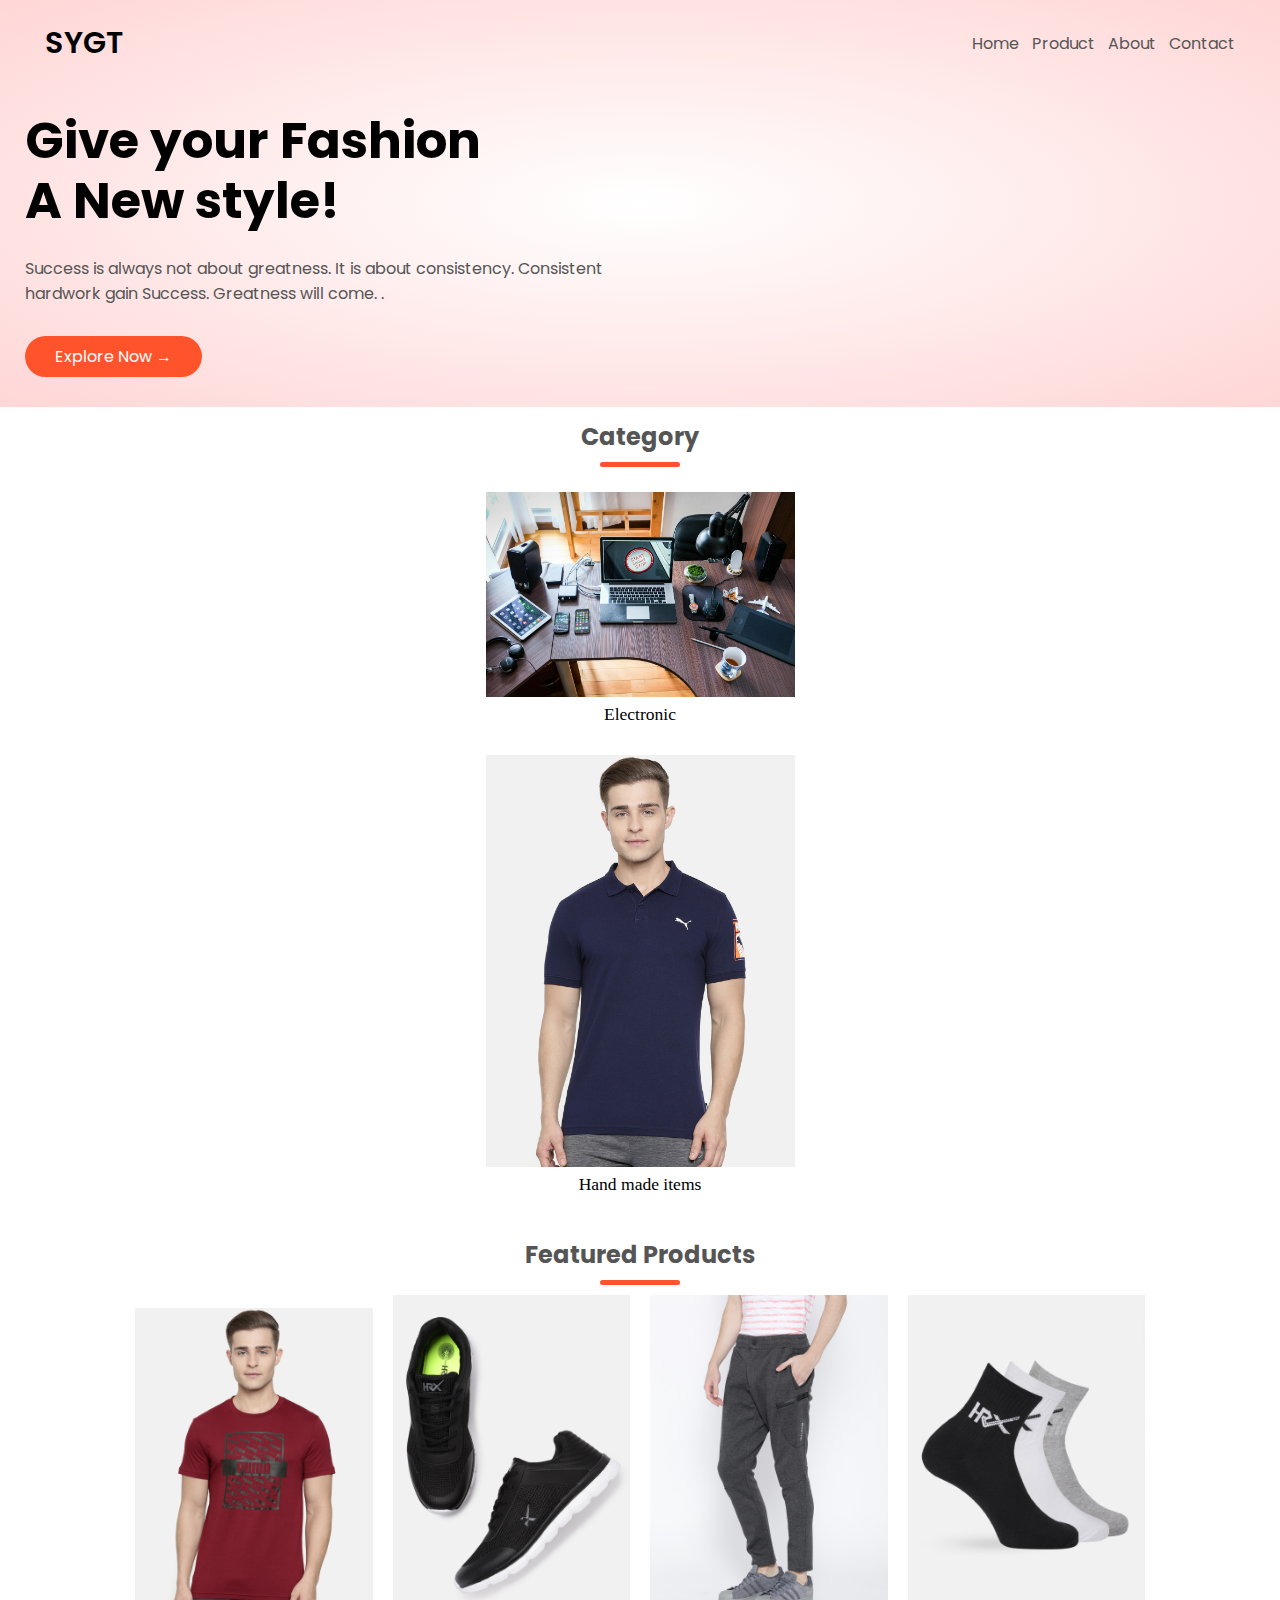
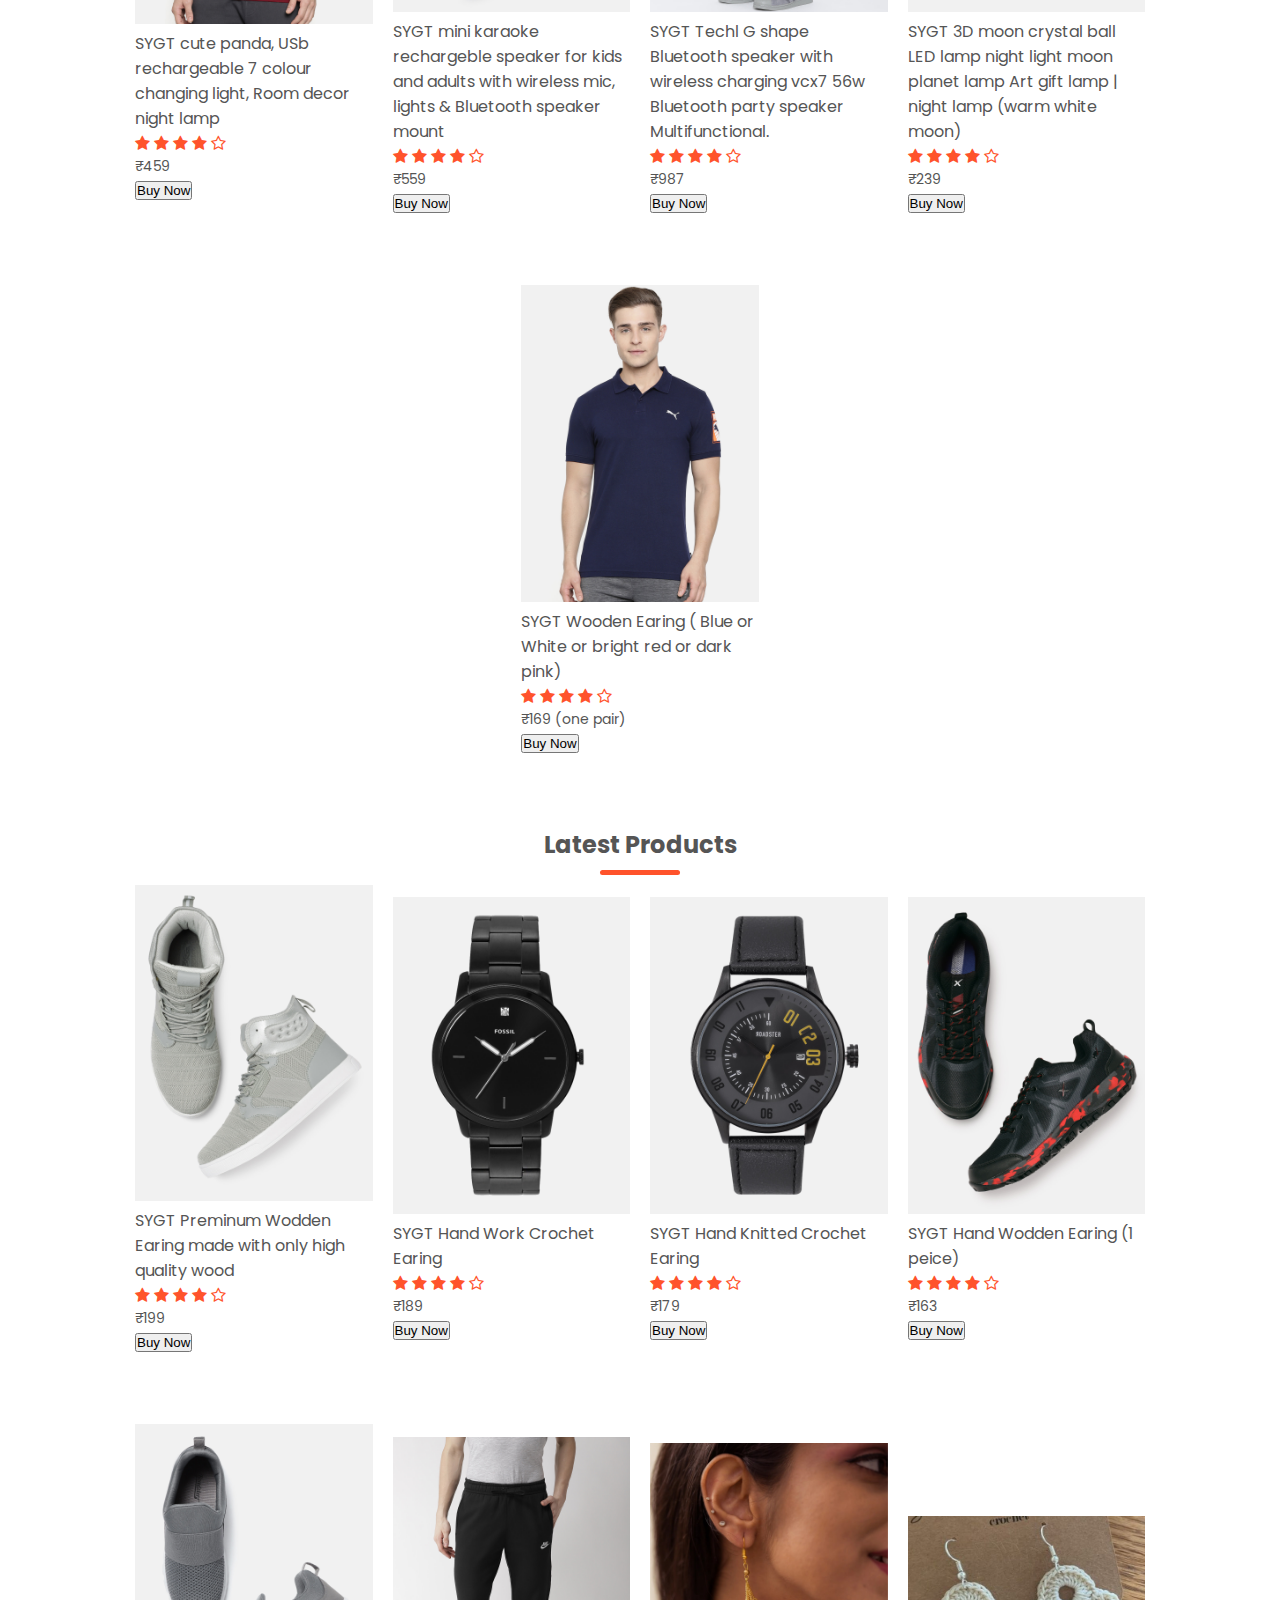
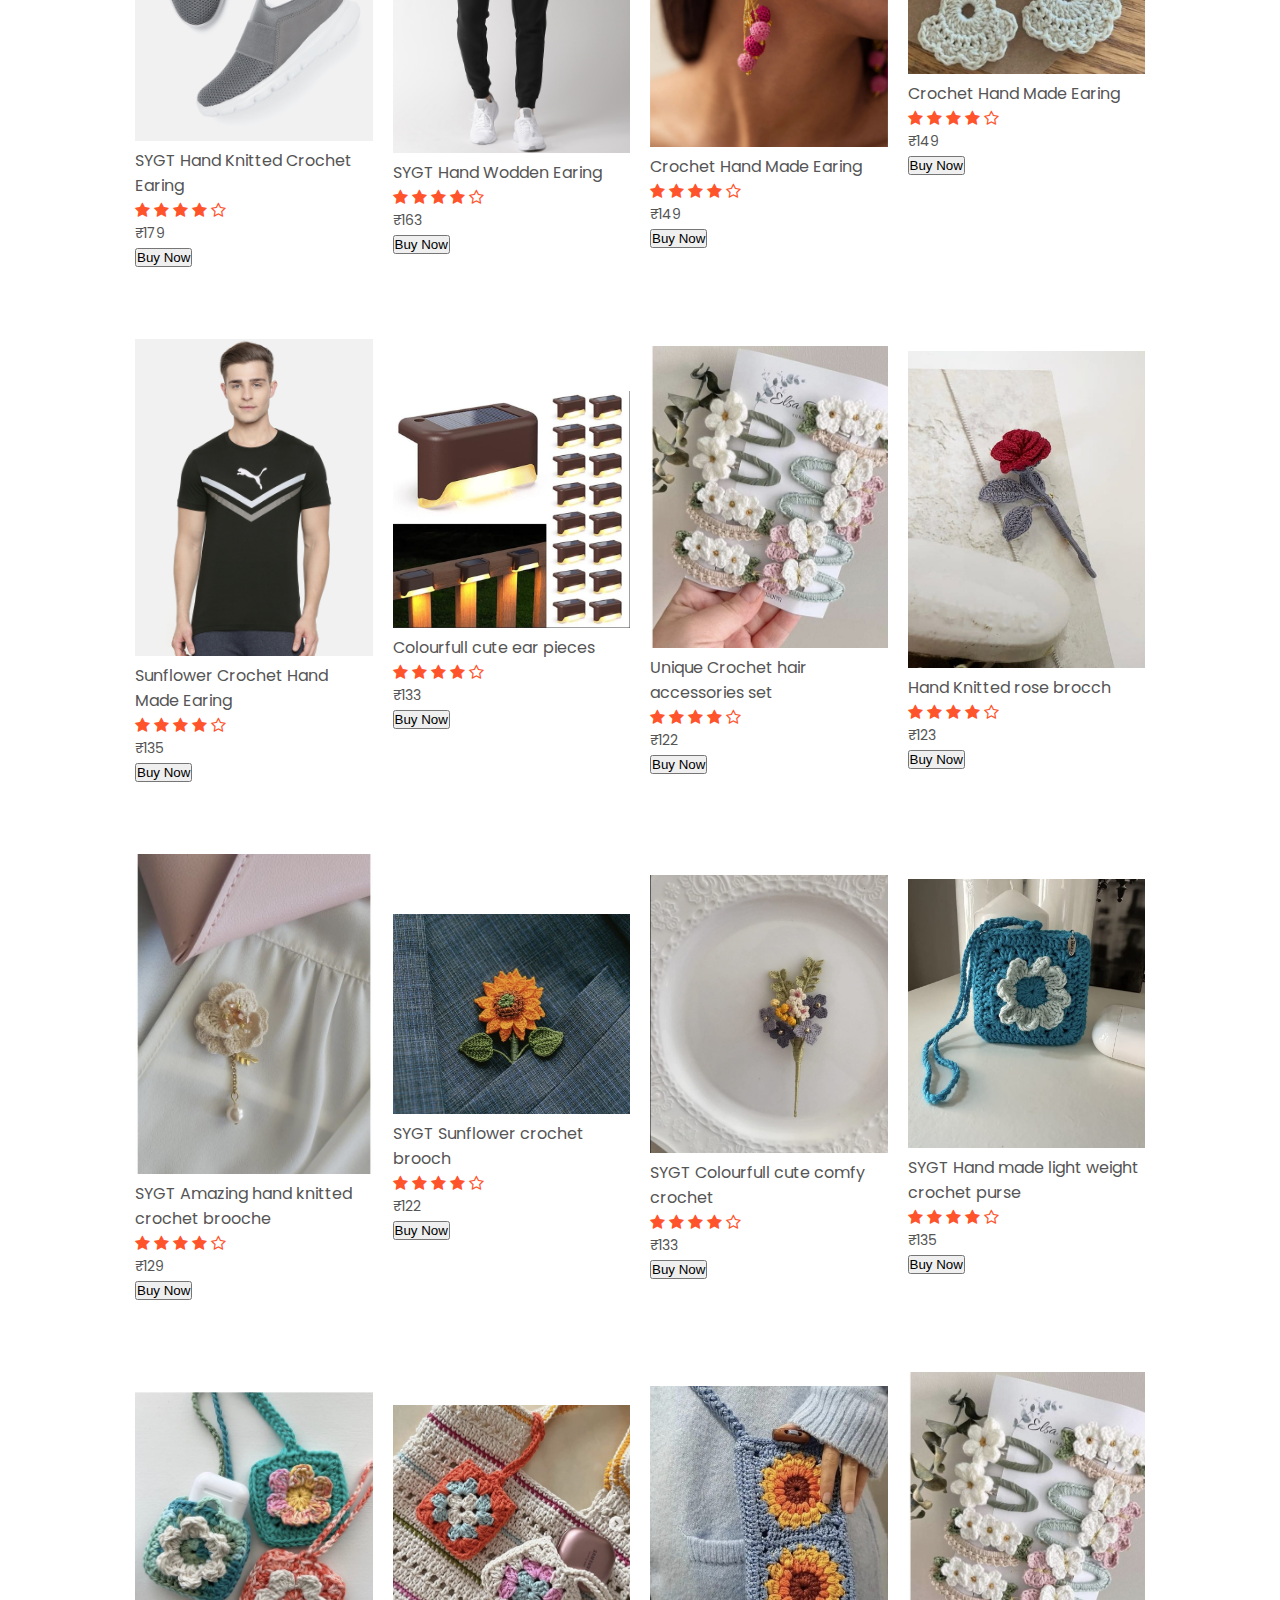
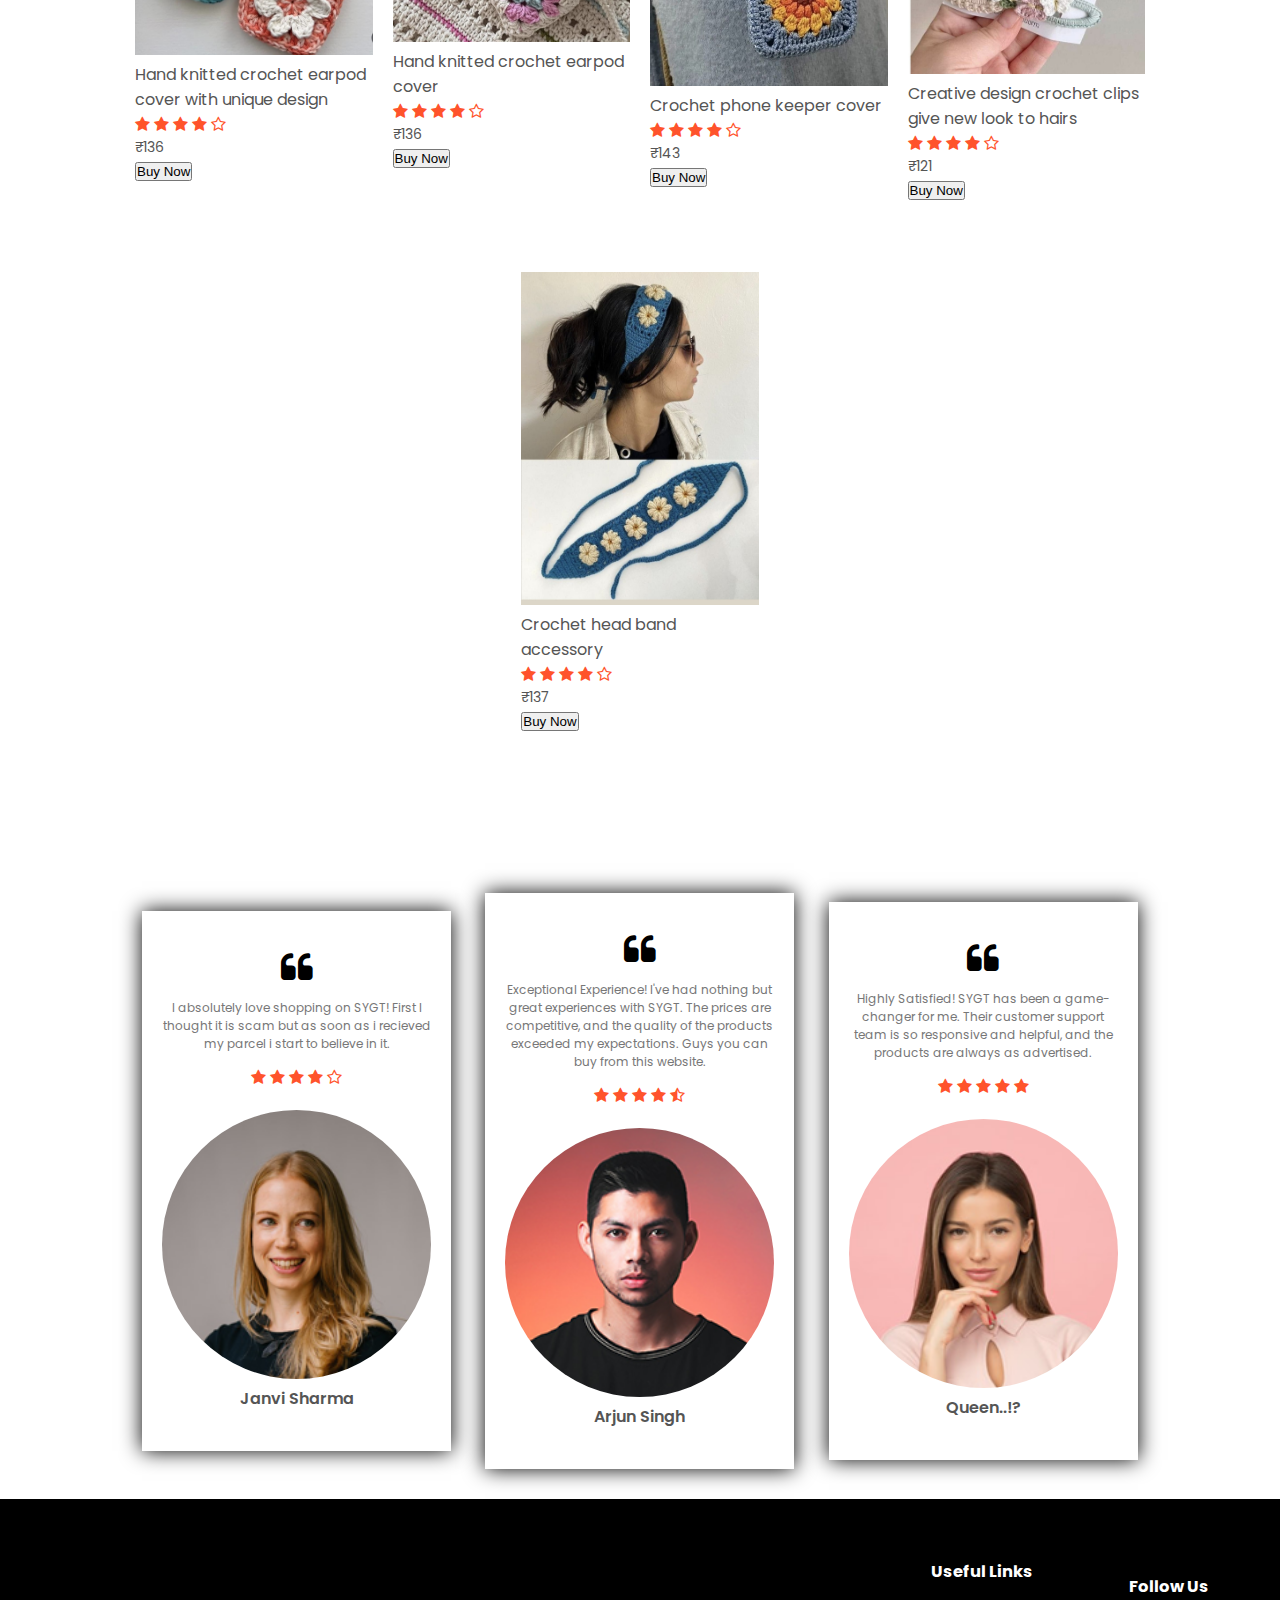
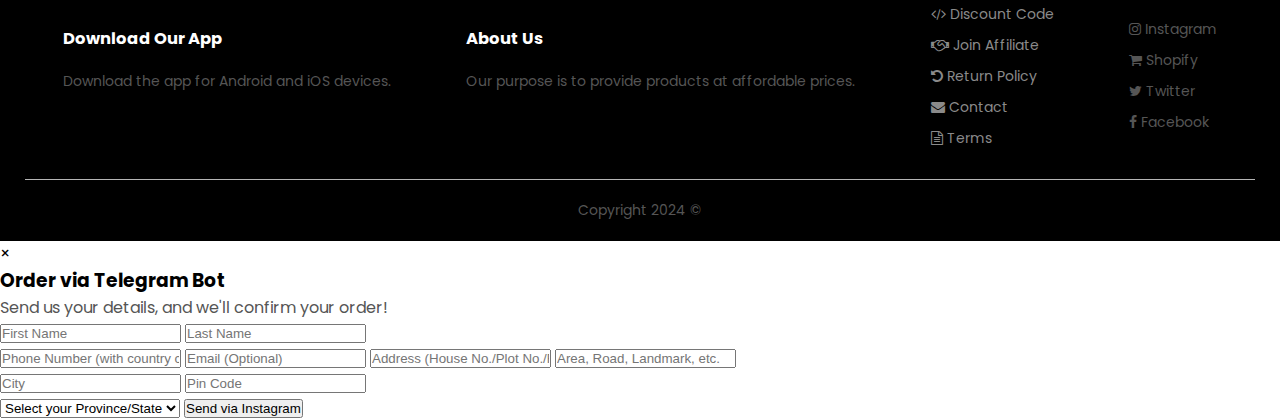
<file: index.html>
<!DOCTYPE html>
<html>
<head>
    <meta name="viewport" content="width=device-width, initial-scale=1.0">
    <title>SYGT</title>


    <!-- Open Graph / Social Media Meta Tags -->
    <meta property="og:title" content="SYGT">
    <meta property="og:description" content="Our mission to provide best quality product at a affordable price">
    <meta property="og:image" content="SYGT-SHARE.jpg">
    <meta property="og:url" content="https://sy-gt.github.io/SYGT/">
    <meta property="og:type" content="website">

    <!-- Twitter Card Meta Tags (optional) -->
    <meta name="twitter:card" content="summary_large_image">
    <meta name="twitter:title" content="SYGT">
    <meta name="twitter:description" content="Our mission to provide best quality product at a affordable price">
    <meta name="twitter:image" content="https://yourwebsite.com/path-to-your-image.jpg">






    <meta charset="UTF-8">
    <link rel="stylesheet" href="style.css">
    <link rel="preconnect" href="https://fonts.googleapis.com">
    <link rel="preconnect" href="https://fonts.gstatic.com" crossorigin>
    <link href="https://fonts.googleapis.com/css2?family=Poppins:ital,wght@0,100;0,200;0,300;0,400;0,500;0,600;0,700;0,800;0,900;1,100;1,200;1,300;1,400;1,500;1,600;1,700;1,800;1,900&display=swap" rel="stylesheet">
    <link rel="stylesheet" href="https://stackpath.bootstrapcdn.com/font-awesome/4.7.0/css/font-awesome.min.css">
    <link rel="stylesheet" href="https://cdnjs.cloudflare.com/ajax/libs/font-awesome/4.7.0/css/font-awesome.min.css">
    <link rel="icon" href="Images/main.jpg" type="images/x-icon">
</head>
<body>
    <div class="header">
        <div class="container">
            <div class="navbar">
                <div class="logo">
                    <h1 class="logo" style="width=15px">SYGT </h1>
                </div>
                <nav>
                    <ul id="menuItems">
                        <li>
                            <a href="#home">Home</a>
                        </li>

                        <li>
                            <a href="#product">Product</a>
                        </li>

                        <li>
                            <a href="#about">About</a>
                        </li>

                        <li>
                            <a href="">Contact</a>
                        </li>

                    </ul>
                </nav>

                <img src="Images/menu.png" class="menu" onclick="menutoogle()">
            </div>
            <section id="home">
                <div class="row">
                    <div class="col-2">
                        <h1>Give your Fashion<br> A New style!</h1>
                        <p>
                            Success is always not about greatness. It is about consistency. Consistent hardwork gain Success. Greatness will come. .
                        </p>
                        <a href="#product" class="btn">Explore Now &#8594;</a>
                    </div>
                    <div class="col-2">
                        <i class="fa-solid fa-shop" style="color: #000000"></i>
                    </div>
                </div>
            </div>
        </div>
    </section>
    <!------Category------->

    <div id="categories">
        <div class="box">
            <h2 class="product"> Category</h2>
            <br>
            <div class="row">
                <div class="col-3">
                    <a href="electronic.html" target="_blank">
                        <img src="Images/electronic.jpg">
                        <h3 style="font-weight:300; color:black">Electronic</h3>
                    </a>
                </div>
            </div>
        

        <div class="row">
            <div class="col-3">
                <a href="earing.html" target="_blank">
                    <img src="Images/product-4.jpg">
                    <h3 style="font-weight:300; color:black">Hand made items </h3>
                </a>
            </div>
        </div>
    </div>
 </div>


    <!----------Product---------->
    <section id="product">
        <div class="box">
            <h2 class="product"> Featured Products</h2>
            <div class="row">
                <div class="col-4">
                    <img src="Images/product-1.jpg">
                    <h4>SYGT cute panda, USb rechargeable 7 colour changing light, Room decor night lamp </h4>
                    <div class="rating">
                        <i class="fa fa-star"></i>
                        <i class="fa fa-star"></i>
                        <i class="fa fa-star"></i>
                        <i class="fa fa-star"></i>
                        <i class="fa fa-star-o"></i>
                    </div>
                    <p>
                        ₹459
                    </p>
                    <button class="buy-button">Buy Now</button>
                </div>
                <div class="col-4">
                    <img src="Images/product-2.jpg">
                    <h4>SYGT mini karaoke rechargeble speaker for kids and adults with wireless mic, lights & Bluetooth speaker mount</h4>
                    <div class="rating">
                        <i class="fa fa-star"></i>
                        <i class="fa fa-star"></i>
                        <i class="fa fa-star"></i>
                        <i class="fa fa-star"></i>
                        <i class="fa fa-star-o"></i>
                    </div>
                    <p>
                        ₹559
                    </p>
                    <button class="buy-button">Buy Now</button>
                </div>
                <div class="col-4">
                    <img src="Images/product-3.jpg">
                    <h4>SYGT Techl G shape Bluetooth speaker with wireless charging vcx7 56w Bluetooth party speaker
                        Multifunctional. </h4>
                    <div class="rating">
                        <i class="fa fa-star"></i>
                        <i class="fa fa-star"></i>
                        <i class="fa fa-star"></i>
                        <i class="fa fa-star"></i>
                        <i class="fa fa-star-o"></i>
                    </div>
                    <p>
                        ₹987
                    </p>
                    <button class="buy-button">Buy Now</button>
                </div>
               
                <div class="col-4">
                    <img src="Images/product-7.jpg">
                    <h4>SYGT 3D moon crystal ball LED lamp night light moon planet lamp Art gift lamp | night lamp (warm white moon)  </h4>
                    <div class="rating">
                        <i class="fa fa-star"></i>
                        <i class="fa fa-star"></i>
                        <i class="fa fa-star"></i>
                        <i class="fa fa-star"></i>
                        <i class="fa fa-star-o"></i>
                    </div>
                    <p>
                        ₹239
                    </p>
                    <button class="buy-button">Buy Now</button>
                </div>
                <div class="col-4">
                    <img src="Images/product-4.jpg">
                    <h4>SYGT Wooden Earing ( Blue or White or bright red or dark pink)</h4>
                    <div class="rating">
                        <i class="fa fa-star"></i>
                        <i class="fa fa-star"></i>
                        <i class="fa fa-star"></i>
                        <i class="fa fa-star"></i>
                        <i class="fa fa-star-o"></i>
                    </div>
                    <p>
                        ₹169 (one pair)
                    </p>
                    <button class="buy-button">Buy Now</button>
                </div>
            </div>

            <h2 class="product"> Latest Products</h2>
            <div class="row">
                <div class="col-4">
                    <img src="Images/product-5.jpg">
                    <h4>SYGT Preminum Wodden Earing made with only high quality wood</h4>
                    <div class="rating">
                        <i class="fa fa-star"></i>
                        <i class="fa fa-star"></i>
                        <i class="fa fa-star"></i>
                        <i class="fa fa-star"></i>
                        <i class="fa fa-star-o"></i>
                    </div>
                    <p>
                        ₹199
                    </p>
                    <button class="buy-button">Buy Now</button>
                </div>
                
                <div class="col-4">
                    <img src="Images/product-8.jpg">
                    <h4>SYGT Hand Work Crochet Earing</h4>
                    <div class="rating">
                        <i class="fa fa-star"></i>
                        <i class="fa fa-star"></i>
                        <i class="fa fa-star"></i>
                        <i class="fa fa-star"></i>
                        <i class="fa fa-star-o"></i>
                    </div>
                    <p>
                        ₹189
                    </p>
                    <button class="buy-button">Buy Now</button>
                </div>
                <div class="col-4">
                    <img src="Images/product-9.jpg">
                    <h4>SYGT Hand Knitted Crochet Earing</h4>
                    <div class="rating">
                        <i class="fa fa-star"></i>
                        <i class="fa fa-star"></i>
                        <i class="fa fa-star"></i>
                        <i class="fa fa-star"></i>
                        <i class="fa fa-star-o"></i>
                    </div>
                    <p>
                        ₹179
                    </p>
                    <button class="buy-button">Buy Now</button>
                </div>
                <div class="col-4">
                    <img src="Images/product-10.jpg">
                    <h4>SYGT Hand Wodden Earing (1 peice)</h4>
                    <div class="rating">
                        <i class="fa fa-star"></i>
                        <i class="fa fa-star"></i>
                        <i class="fa fa-star"></i>
                        <i class="fa fa-star"></i>
                        <i class="fa fa-star-o"></i>
                    </div>
                    <p>
                        ₹163
                    </p>
                    <button class="buy-button">Buy Now</button>
                </div>

                <div class="col-4">
                    <img src="Images/product-11.jpg">
                    <h4>SYGT Hand Knitted Crochet Earing</h4>
                    <div class="rating">
                        <i class="fa fa-star"></i>
                        <i class="fa fa-star"></i>
                        <i class="fa fa-star"></i>
                        <i class="fa fa-star"></i>
                        <i class="fa fa-star-o"></i>
                    </div>
                    <p>
                        ₹179
                    </p>
                    <button class="buy-button">Buy Now</button>
                </div>




                <div class="col-4">
                    <img src="Images/product-12.jpg">
                    <h4>SYGT Hand Wodden Earing </h4>
                    <div class="rating">
                        <i class="fa fa-star"></i>
                        <i class="fa fa-star"></i>
                        <i class="fa fa-star"></i>
                        <i class="fa fa-star"></i>
                        <i class="fa fa-star-o"></i>
                    </div>
                    <p>
                        ₹163
                    </p>
                    <button class="buy-button">Buy Now</button>
                </div>



                <div class="col-4">
                    <img src="Images/product-13.jpg">
                    <h4>Crochet Hand Made Earing</h4>
                    <div class="rating">
                        <i class="fa fa-star"></i>
                        <i class="fa fa-star"></i>
                        <i class="fa fa-star"></i>
                        <i class="fa fa-star"></i>
                        <i class="fa fa-star-o"></i>
                    </div>
                    <p>
                        ₹149
                    </p>
                    <button class="buy-button">Buy Now</button>
                </div>




                <div class="col-4">
                    <img src="Images/product-15.jpg">
                    <h4>Crochet Hand Made Earing</h4>
                    <div class="rating">
                        <i class="fa fa-star"></i>
                        <i class="fa fa-star"></i>
                        <i class="fa fa-star"></i>
                        <i class="fa fa-star"></i>
                        <i class="fa fa-star-o"></i>
                    </div>
                    <p>
                        ₹149
                    </p>
                    <button class="buy-button">Buy Now</button>
                </div>
                
                
                
                
                
                                <div class="col-4">
                    <img src="Images/product-6.jpg">
                    <h4>Sunflower Crochet Hand Made Earing</h4>
                    <div class="rating">
                        <i class="fa fa-star"></i>
                        <i class="fa fa-star"></i>
                        <i class="fa fa-star"></i>
                        <i class="fa fa-star"></i>
                        <i class="fa fa-star-o"></i>
                    </div>
                    <p>
                        ₹135
                    </p>
                    <button class="buy-button">Buy Now</button>
                </div>

                <div class="col-4">
                    <img src="Images/product-16.jpg">
                    <h4>Colourfull cute ear pieces</h4>
                    <div class="rating">
                        <i class="fa fa-star"></i>
                        <i class="fa fa-star"></i>
                        <i class="fa fa-star"></i>
                        <i class="fa fa-star"></i>
                        <i class="fa fa-star-o"></i>
                    </div>
                    <p>
                        ₹133
                    </p>
                    <button class="buy-button">Buy Now</button>
                </div>
                

                <div class="col-4">
                    <img src="Images/product-17.jpg">
                    <h4>Unique Crochet hair accessories set</h4>
                    <div class="rating">
                        <i class="fa fa-star"></i>
                        <i class="fa fa-star"></i>
                        <i class="fa fa-star"></i>
                        <i class="fa fa-star"></i>
                        <i class="fa fa-star-o"></i>
                    </div>
                    <p>
                        ₹122
                    </p>
                    <button class="buy-button">Buy Now</button>
                </div>

                                <div class="col-4">
                    <img src="Images/product-18.jpg">
                    <h4>Hand Knitted rose brocch </h4>
                    <div class="rating">
                        <i class="fa fa-star"></i>
                        <i class="fa fa-star"></i>
                        <i class="fa fa-star"></i>
                        <i class="fa fa-star"></i>
                        <i class="fa fa-star-o"></i>
                    </div>
                    <p>
                        ₹123
                    </p>
                    <button class="buy-button">Buy Now</button>
                </div>
                
                                <div class="col-4">
                    <img src="Images/product-19.jpg">
                    <h4>SYGT Amazing hand knitted crochet brooche</h4>
                    <div class="rating">
                        <i class="fa fa-star"></i>
                        <i class="fa fa-star"></i>
                        <i class="fa fa-star"></i>
                        <i class="fa fa-star"></i>
                        <i class="fa fa-star-o"></i>
                    </div>
                    <p>
                        ₹129
                    </p>
                    <button class="buy-button">Buy Now</button>
                </div>
               
                                <div class="col-4">
                    <img src="Images/product-20.jpg">
                    <h4>SYGT Sunflower crochet brooch </h4>
                    <div class="rating">
                        <i class="fa fa-star"></i>
                        <i class="fa fa-star"></i>
                        <i class="fa fa-star"></i>
                        <i class="fa fa-star"></i>
                        <i class="fa fa-star-o"></i>
                    </div>
                    <p>
                        ₹122
                    </p>
                    <button class="buy-button">Buy Now</button>
                </div>
                
                                <div class="col-4">
                    <img src="Images/product-21.jpg">
                    <h4>SYGT Colourfull cute comfy crochet</h4>
                    <div class="rating">
                        <i class="fa fa-star"></i>
                        <i class="fa fa-star"></i>
                        <i class="fa fa-star"></i>
                        <i class="fa fa-star"></i>
                        <i class="fa fa-star-o"></i>
                    </div>
                    <p>
                        ₹133
                    </p>
                    <button class="buy-button">Buy Now</button>
                </div>
                
                                <div class="col-4">
                    <img src="Images/product-22.jpg">
                    <h4>SYGT Hand made light weight crochet purse</h4>
                    <div class="rating">
                        <i class="fa fa-star"></i>
                        <i class="fa fa-star"></i>
                        <i class="fa fa-star"></i>
                        <i class="fa fa-star"></i>
                        <i class="fa fa-star-o"></i>
                    </div>
                    <p>
                        ₹135
                    </p>
                    <button class="buy-button">Buy Now</button>
                </div>
                
                                <div class="col-4">
                    <img src="Images/product-23.jpg">
                    <h4>Hand knitted crochet earpod cover with unique design</h4>
                    <div class="rating">
                        <i class="fa fa-star"></i>
                        <i class="fa fa-star"></i>
                        <i class="fa fa-star"></i>
                        <i class="fa fa-star"></i>
                        <i class="fa fa-star-o"></i>
                    </div>
                    <p>
                        ₹136
                    </p>
                    <button class="buy-button">Buy Now</button>
                </div>
                
                                <div class="col-4">
                    <img src="Images/product-24.jpg">
                    <h4>Hand knitted crochet earpod cover</h4>
                    <div class="rating">
                        <i class="fa fa-star"></i>
                        <i class="fa fa-star"></i>
                        <i class="fa fa-star"></i>
                        <i class="fa fa-star"></i>
                        <i class="fa fa-star-o"></i>
                    </div>
                    <p>
                        ₹136
                    </p>
                    <button class="buy-button">Buy Now</button>
                </div>
                
                                <div class="col-4">
                    <img src="Images/product-25.jpg">
                    <h4>Crochet phone keeper cover </h4>
                    <div class="rating">
                        <i class="fa fa-star"></i>
                        <i class="fa fa-star"></i>
                        <i class="fa fa-star"></i>
                        <i class="fa fa-star"></i>
                        <i class="fa fa-star-o"></i>
                    </div>
                    <p>
                        ₹143
                    </p>
                    <button class="buy-button">Buy Now</button>
                </div>
                
                                <div class="col-4">
                    <img src="Images/product-26.jpg">
                    <h4>Creative design crochet clips give new look to hairs </h4>
                    <div class="rating">
                        <i class="fa fa-star"></i>
                        <i class="fa fa-star"></i>
                        <i class="fa fa-star"></i>
                        <i class="fa fa-star"></i>
                        <i class="fa fa-star-o"></i>
                    </div>
                    <p>
                        ₹121
                    </p>
                    <button class="buy-button">Buy Now</button>
                </div>
                
                                <div class="col-4">
                    <img src="Images/product-27.jpg">
                    <h4>Crochet head band accessory </h4>
                    <div class="rating">
                        <i class="fa fa-star"></i>
                        <i class="fa fa-star"></i>
                        <i class="fa fa-star"></i>
                        <i class="fa fa-star"></i>
                        <i class="fa fa-star-o"></i>
                    </div>
                    <p>
                        ₹137
                    </p>
                    <button class="buy-button">Buy Now</button>
                </div>
                
            </div>
        </div>

        <!--------Offer-------
            <div class="offer">
                <div class="box">
                    <div class="row">
                        <div class="col-2">
                            <img src="Images/Rolex.jpg" class="offer-img">
                        </div>
                        <div class="col-2">
                            <p>Exclusively Available</p>
                            <h1>Rolex GMT-Master II</h1>
                            <small>A Rolex GMT-Master II watch with a green dial and black bezel</small>
                            <br>
                           <button class="buy-button">Buy Now for ₹75K</button>&#8594;
                        </div>
                    </div>
                </div>
            </div>
        </section>
            --->

        <!----------Testimonials--->
        <section id="about">
            <div class="testimonial">
                <div class="box">
                    <div class="row">
                        <div class="col-3">
                            <i class="fa fa-quote-left"></i>
                            <p>
                                I absolutely love shopping on SYGT! First I thought it is scam but as soon as i recieved my parcel i start to believe in it.
                            </p>
                            <div class="rating">
                                <i class="fa fa-star"></i>
                                <i class="fa fa-star"></i>
                                <i class="fa fa-star"></i>
                                <i class="fa fa-star"></i>
                                <i class="fa fa-star-o"></i>
                            </div>
                            <img src="Images/user-1.png" class="testimonial-img">
                            <h3>Janvi Sharma</h3>
                        </div>
                        <div class="col-3">
                            <i class="fa fa-quote-left"></i>
                            <p>
                                Exceptional Experience! I've had nothing but great experiences with SYGT. The prices are competitive, and the quality of the products exceeded my expectations. Guys you can buy from this website.
                            </p>
                            <div class="rating">
                                <i class="fa fa-star"></i>
                                <i class="fa fa-star"></i>
                                <i class="fa fa-star"></i>
                                <i class="fa fa-star"></i>
                                <i class="fa fa-star-half-o"></i>
                            </div>
                            <img src="Images/user-2.png" class="testimonial-img">
                            <h3>Arjun Singh</h3>
                        </div>
                        <div class="col-3">
                            <i class="fa fa-quote-left"></i>
                            <p>
                                Highly Satisfied! SYGT has been a game-changer for me. Their customer support team is so responsive and helpful, and the products are always as advertised.
                            </p>
                            <div class="rating">
                                <i class="fa fa-star"></i>
                                <i class="fa fa-star"></i>
                                <i class="fa fa-star"></i>
                                <i class="fa fa-star"></i>
                                <i class="fa fa-star"></i>
                            </div>
                            <img src="Images/user-3.png" class="testimonial-img">
                            <h3>Queen..!?</h3>
                        </div>
                    </div>
                </div>
            </div>
        </section>


        <!-------footer------->
        <div class="footer">
            <div class="container">
                <div class="row">
                    <!-- Column 1 -->
                    <div class="footer-col-1">
                        <h3>Download Our App</h3>
                        <p>
                            Download the app for Android and iOS devices.
                        </p>
                    </div>

                    <!-- Column 2 -->
                    <div class="footer-col-2">
                        <h3>About Us</h3>
                        <p>
                            Our purpose is to provide products at affordable prices.
                        </p>
                    </div>

                    <!-- Column 3 -->
                    <div class="footer-col-3">
                        <h3>Useful Links</h3>
                        <ul>
                            <li><i class="fa fa-code"></i> Discount Code</li>
                            <li><i class="fa fa-handshake-o"></i> Join Affiliate</li>
                            <li><i class="fa fa-undo"></i> Return Policy</li>
                            <li><i class="fa fa-envelope"></i> Contact</li>
                            <li><i class="fa fa-file-text-o"></i> Terms</li>
                        </ul>
                    </div>

                    <!-- Column 4 -->
                    <div class="footer-col-4">
                        <h3>Follow Us</h3>
                        <ul>
                            <a href=""><li><i class="fa fa-instagram"></i> Instagram</li></a>
                            <a href=""><li><i class="fa fa-shopping-cart"></i> Shopify</li></a>
                            <a href=""><li><i class="fa fa-twitter"></i> Twitter</li></a>
                            <a href=""><li><i class="fa fa-facebook"></i> Facebook</li></a>
                        </ul>
                    </div>
                </div>
                <hr>
                <p class="copyright">
                    Copyright 2024 ©
                </p>
            </div>
        </div>
       
        <!----Instagram----->

        <div id="instagramPopup" class="popup-container">
            <div class="popup-content">
                <span class="close-btn">&times;</span>
                <h3>Order via Telegram Bot</h3>
                <p>
                    Send us your details, and we'll confirm your order!
                </p>

                <!--Form for Payment------->

                <form id="dmForm">
                    <!-- Personal Information -->
                    <div class="form-group">
                        <input type="text" placeholder="First Name" id="firstName" required>
                        <input type="text" placeholder="Last Name" id="lastName" required>
                    </div>

                    <input type="tel" placeholder="Phone Number (with country code)" id="popupPhone" required>
                    <input type="email" placeholder="Email (Optional)" id="popupEmail">

                    <!-- Address Information -->
                    <input type="text" placeholder="Address (House No./Plot No./Flat No.)" id="addressLine1" required>
                    <input type="text" placeholder="Area, Road, Landmark, etc." id="addressLine2" required>

                    <div class="form-group">
                        <input type="text" placeholder="City" id="city" required>
                        <input type="text" placeholder="Pin Code" id="postalCode" required>
                    </div>

                    <!-- Indian State Dropdown -->
                    <select id="IndianState" required>
                        <option value="" disabled selected>Select your Province/State</option>
                        <option value="Andhra Pradesh">Andhra Pradesh</option>
                        <option value="Arunachal Pradesh">Arunachal Pradesh</option>
                        <option value="Assam">Assam</option>
                        <option value="Bihar">Bihar</option>
                        <option value="Chhattisgarh">Chhattisgarh</option>
                        <option value="Delhi">Delhi</option>
                        <option value="Goa">Goa</option>
                        <option value="Gujarat">Gujarat</option>
                        <option value="Haryana">Haryana</option>
                        <option value="Himachal Pradesh">Himachal Pradesh</option>
                        <option value="Jharkhand">Jharkhand</option>
                        <option value="Jammu and Kashmir">Jammu and Kashmir</option>
                        <option value="Karnataka">Karnataka</option>
                        <option value="Kerala">Kerala</option>
                        <option value="Madhya Pradesh">Madhya Pradesh</option>
                        <option value="Maharashtra">Maharashtra</option>
                        <option value="Manipur">Manipur</option>
                        <option value="Meghalaya">Meghalaya</option>
                        <option value="Mizoram">Mizoram</option>
                        <option value="Nagaland">Nagaland</option>
                        <option value="Odisha">Odisha</option>
                        <option value="Punjab">Punjab</option>
                        <option value="Rajasthan">Rajasthan</option>
                        <option value="Sikkim">Sikkim</option>
                        <option value="Tamil Nadu">Tamil Nadu</option>
                        <option value="Telangana">Telangana</option>
                        <option value="Tripura">Tripura</option>
                        <option value="Uttar Pradesh">Uttar Pradesh</option>
                        <option value="Uttarakhand">Uttarakhand</option>
                        <option value="West Bengal">West Bengal</option>

                    </select>

                    <button type="submit" class="submit-btn">Send via Instagram</button>
                </form>
            </div>
        </div>

      <!-------js toogle ----->
        <script src="script.js"></script>
        <script src="instagram.js"></script>

    </body>
</html>
</file>
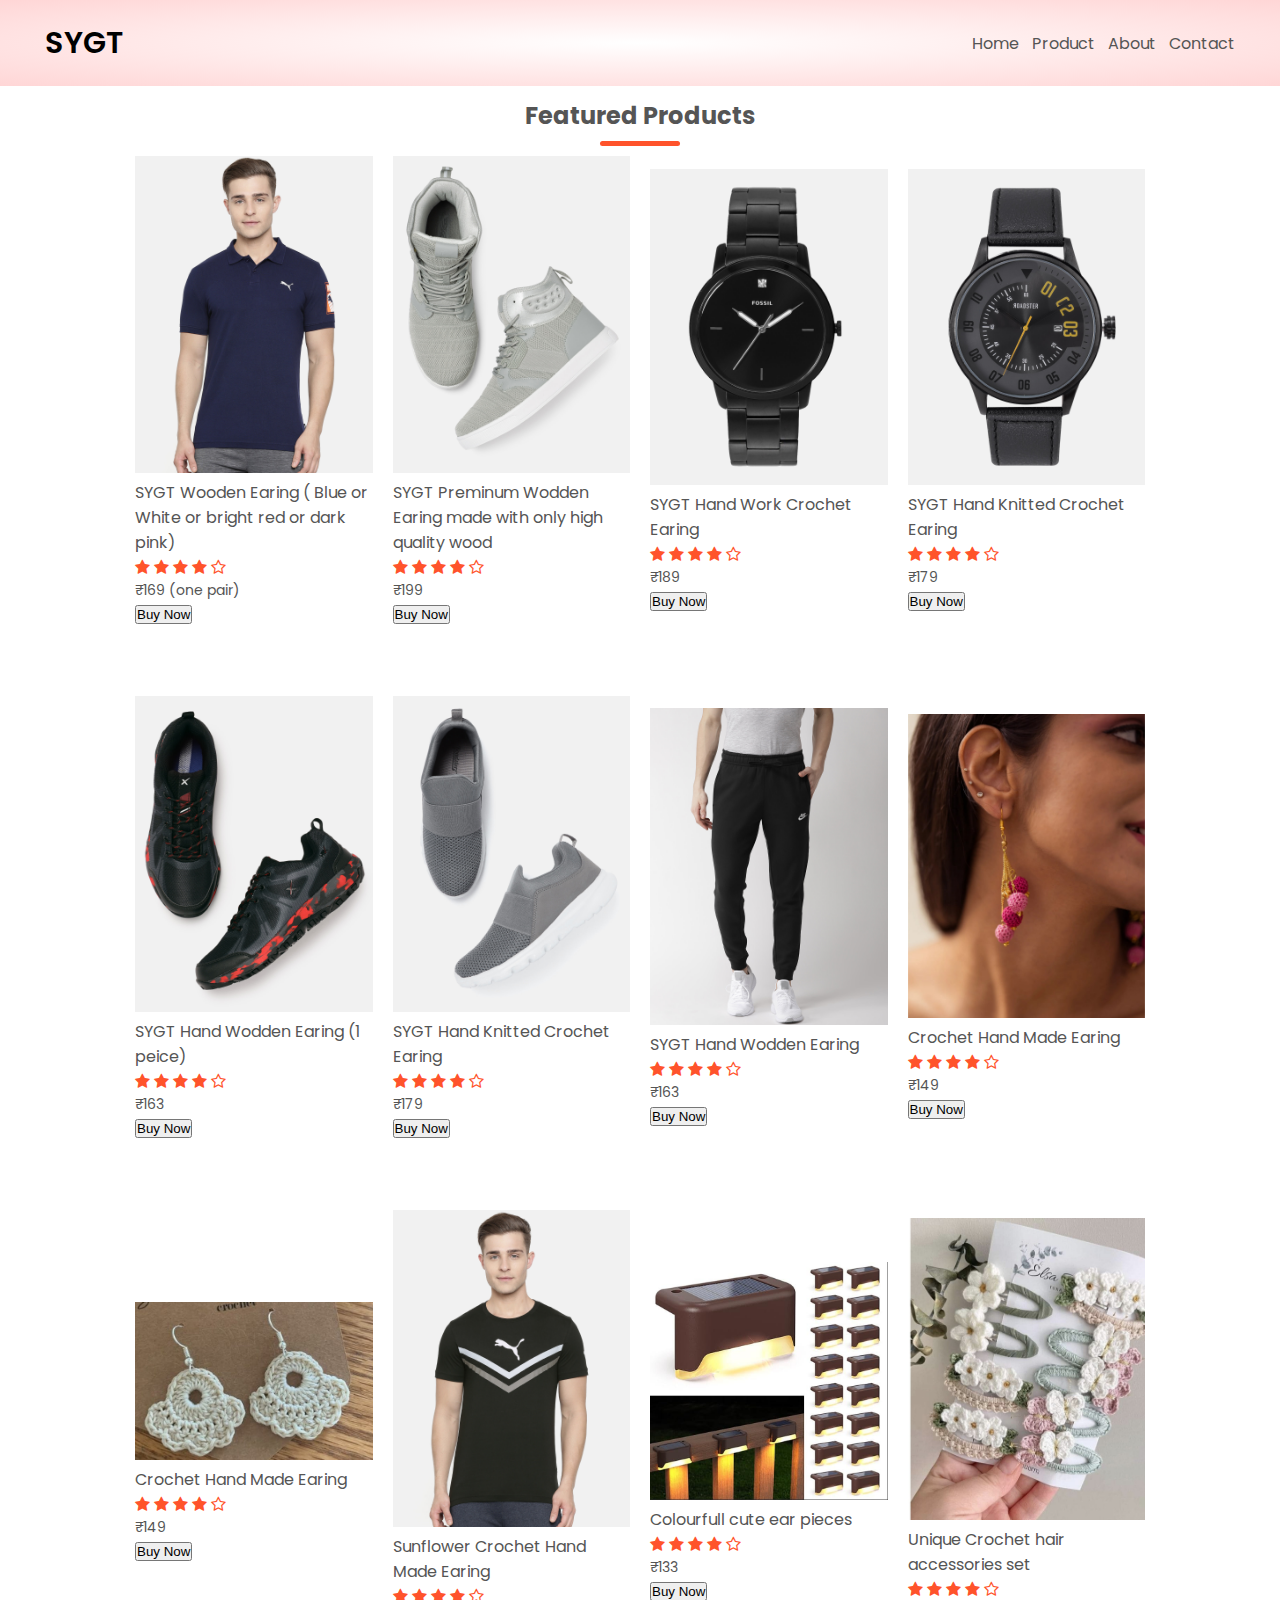
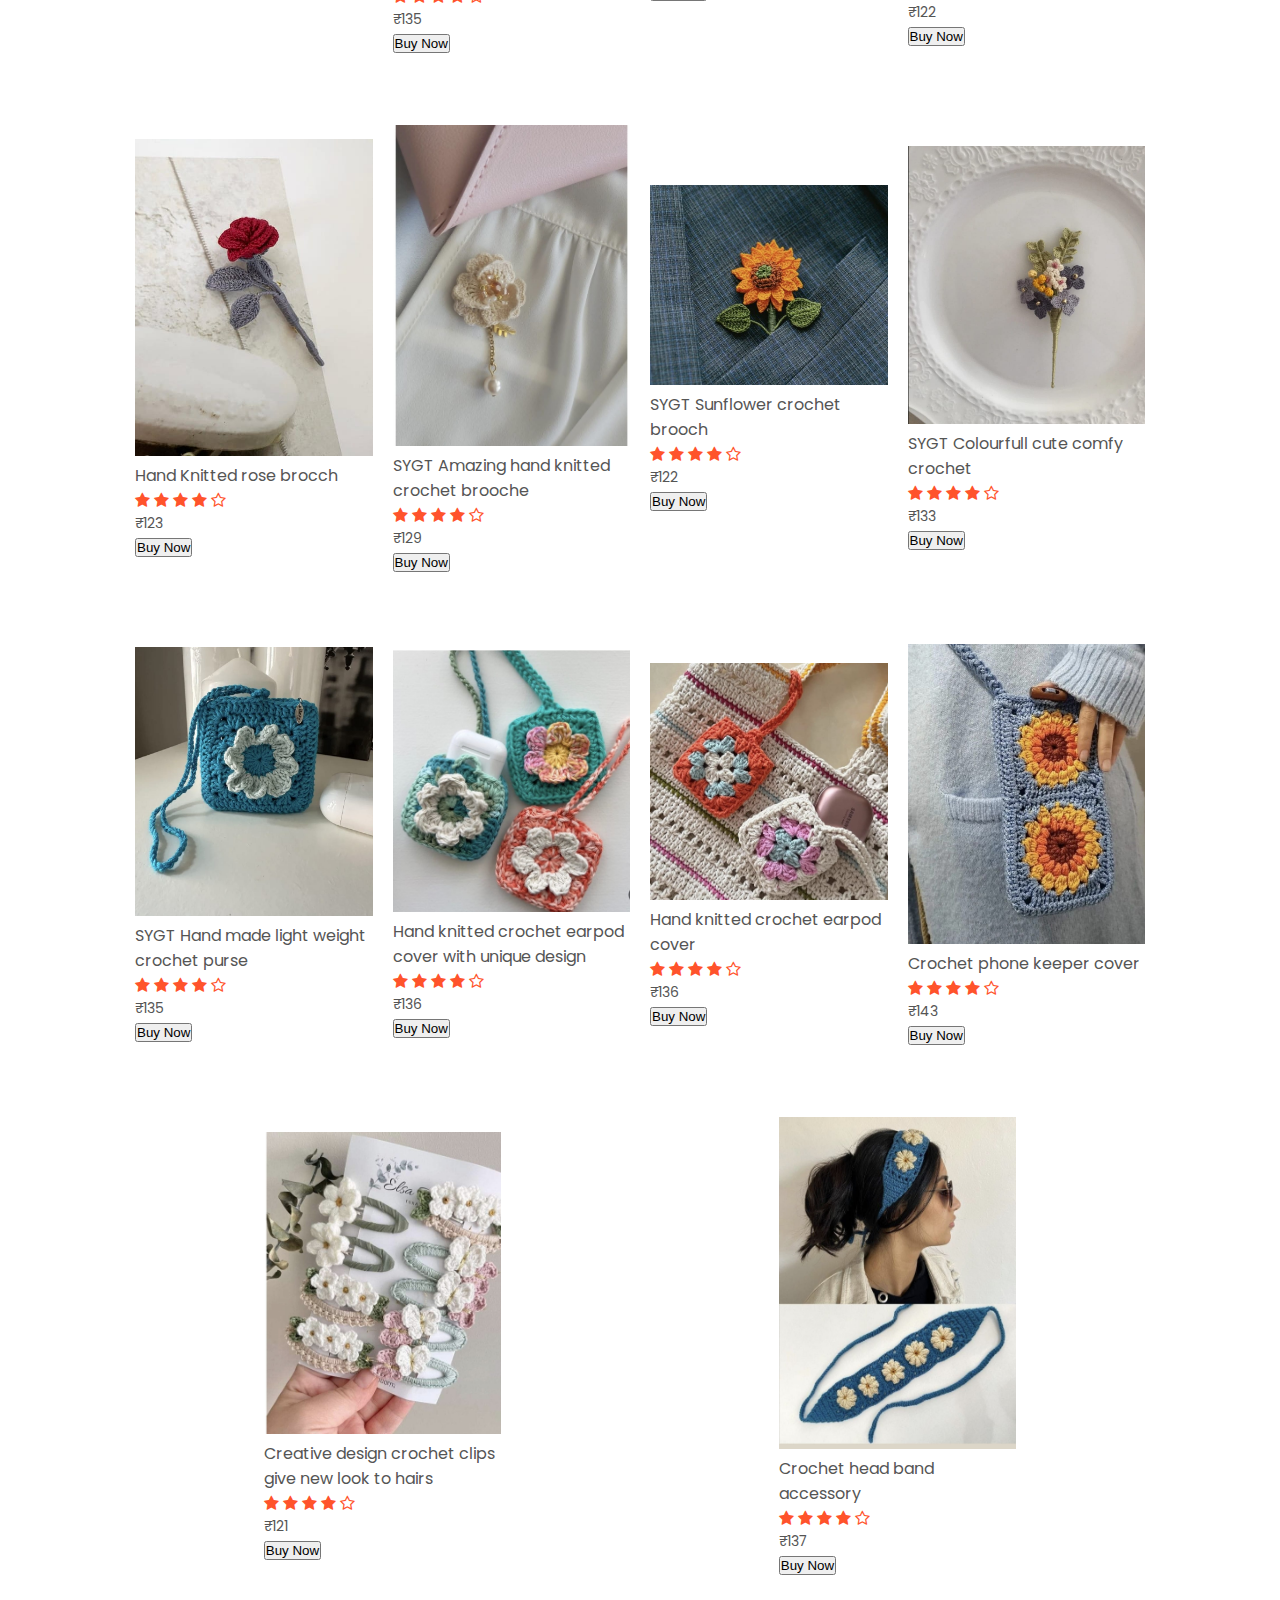
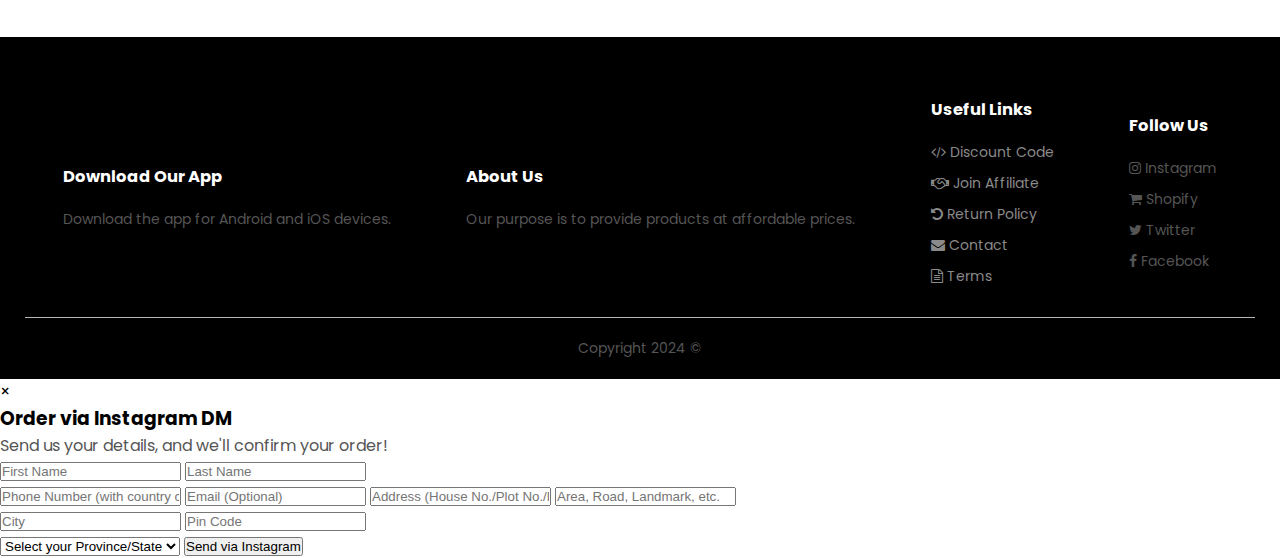
<file: earing.html>
<!DOCTYPE html>
<html>
<head>
    <meta name="viewport" content="width=device-width, initial-scale=1.0">
    <title>SYGT</title>


    <!-- Open Graph / Social Media Meta Tags -->
    <meta property="og:title" content="SYGT">
    <meta property="og:description" content="Our mission to provide best quality product at a affordable price">
    <meta property="og:image" content="SYGT-SHARE.jpg">
    <meta property="og:url" content="https://sy-gt.github.io/SYGT/">
    <meta property="og:type" content="website">

    <!-- Twitter Card Meta Tags (optional) -->
    <meta name="twitter:card" content="summary_large_image">
    <meta name="twitter:title" content="SYGT">
    <meta name="twitter:description" content="Our mission to provide best quality product at a affordable price">
    <meta name="twitter:image" content="https://yourwebsite.com/path-to-your-image.jpg">






    <meta charset="UTF-8">
    <link rel="stylesheet" href="style.css">
    <link rel="preconnect" href="https://fonts.googleapis.com">
    <link rel="preconnect" href="https://fonts.gstatic.com" crossorigin>
    <link href="https://fonts.googleapis.com/css2?family=Poppins:ital,wght@0,100;0,200;0,300;0,400;0,500;0,600;0,700;0,800;0,900;1,100;1,200;1,300;1,400;1,500;1,600;1,700;1,800;1,900&display=swap" rel="stylesheet">
    <link rel="stylesheet" href="https://stackpath.bootstrapcdn.com/font-awesome/4.7.0/css/font-awesome.min.css">
    <link rel="stylesheet" href="https://cdnjs.cloudflare.com/ajax/libs/font-awesome/4.7.0/css/font-awesome.min.css">
    <link rel="icon" href="Images/main.jpg" type="images/x-icon">
</head>
<body>
    <div class="header">
        <div class="container">
            <div class="navbar">
                <div class="logo">
                    <h1 class="logo" style="width=15px">SYGT </h1>
                </div>
                <nav>
                    <ul id="menuItems">
                        <li>
                            <a href="index.html">Home</a>
                        </li>

                        <li>
                            <a href="#product">Product</a>
                        </li>

                        <li>
                            <a href="#about">About</a>
                        </li>

                        <li>
                            <a href="">Contact</a>
                        </li>

                    </ul>
                </nav>

                <img src="Images/menu.png" class="menu" onclick="menutoogle()">
            </div>
        </div>
    </div>
</div>
<!----------Product---------->
<section id="product">
    <div class="box">
        <h2 class="product"> Featured Products</h2>
        <div class="row">
            <div class="col-4">
                <img src="Images/product-4.jpg">
                <h4>SYGT Wooden Earing ( Blue or White or bright red or dark pink)</h4>
                <div class="rating">
                    <i class="fa fa-star"></i>
                    <i class="fa fa-star"></i>
                    <i class="fa fa-star"></i>
                    <i class="fa fa-star"></i>
                    <i class="fa fa-star-o"></i>
                </div>
                <p>
                    ₹169 (one pair)
                </p>
                <button class="buy-button">Buy Now</button>
            </div>
            <div class="col-4">
                <img src="Images/product-5.jpg">
                <h4>SYGT Preminum Wodden Earing made with only high quality wood</h4>
                <div class="rating">
                    <i class="fa fa-star"></i>
                    <i class="fa fa-star"></i>
                    <i class="fa fa-star"></i>
                    <i class="fa fa-star"></i>
                    <i class="fa fa-star-o"></i>
                </div>
                <p>
                    ₹199
                </p>
                <button class="buy-button">Buy Now</button>
            </div>

            <div class="col-4">
                <img src="Images/product-8.jpg">
                <h4>SYGT Hand Work Crochet Earing</h4>
                <div class="rating">
                    <i class="fa fa-star"></i>
                    <i class="fa fa-star"></i>
                    <i class="fa fa-star"></i>
                    <i class="fa fa-star"></i>
                    <i class="fa fa-star-o"></i>
                </div>
                <p>
                    ₹189
                </p>
                <button class="buy-button">Buy Now</button>
            </div>
            <div class="col-4">
                <img src="Images/product-9.jpg">
                <h4>SYGT Hand Knitted Crochet Earing</h4>
                <div class="rating">
                    <i class="fa fa-star"></i>
                    <i class="fa fa-star"></i>
                    <i class="fa fa-star"></i>
                    <i class="fa fa-star"></i>
                    <i class="fa fa-star-o"></i>
                </div>
                <p>
                    ₹179
                </p>
                <button class="buy-button">Buy Now</button>
            </div>
            <div class="col-4">
                <img src="Images/product-10.jpg">
                <h4>SYGT Hand Wodden Earing (1 peice)</h4>
                <div class="rating">
                    <i class="fa fa-star"></i>
                    <i class="fa fa-star"></i>
                    <i class="fa fa-star"></i>
                    <i class="fa fa-star"></i>
                    <i class="fa fa-star-o"></i>
                </div>
                <p>
                    ₹163
                </p>
                <button class="buy-button">Buy Now</button>
            </div>

            <div class="col-4">
                <img src="Images/product-11.jpg">
                <h4>SYGT Hand Knitted Crochet Earing</h4>
                <div class="rating">
                    <i class="fa fa-star"></i>
                    <i class="fa fa-star"></i>
                    <i class="fa fa-star"></i>
                    <i class="fa fa-star"></i>
                    <i class="fa fa-star-o"></i>
                </div>
                <p>
                    ₹179
                </p>
                <button class="buy-button">Buy Now</button>
            </div>




            <div class="col-4">
                <img src="Images/product-12.jpg">
                <h4>SYGT Hand Wodden Earing </h4>
                <div class="rating">
                    <i class="fa fa-star"></i>
                    <i class="fa fa-star"></i>
                    <i class="fa fa-star"></i>
                    <i class="fa fa-star"></i>
                    <i class="fa fa-star-o"></i>
                </div>
                <p>
                    ₹163
                </p>
                <button class="buy-button">Buy Now</button>
            </div>



            <div class="col-4">
                <img src="Images/product-13.jpg">
                <h4>Crochet Hand Made Earing</h4>
                <div class="rating">
                    <i class="fa fa-star"></i>
                    <i class="fa fa-star"></i>
                    <i class="fa fa-star"></i>
                    <i class="fa fa-star"></i>
                    <i class="fa fa-star-o"></i>
                </div>
                <p>
                    ₹149
                </p>
                <button class="buy-button">Buy Now</button>
            </div>




            <div class="col-4">
                <img src="Images/product-15.jpg">
                <h4>Crochet Hand Made Earing</h4>
                <div class="rating">
                    <i class="fa fa-star"></i>
                    <i class="fa fa-star"></i>
                    <i class="fa fa-star"></i>
                    <i class="fa fa-star"></i>
                    <i class="fa fa-star-o"></i>
                </div>
                <p>
                    ₹149
                </p>
                <button class="buy-button">Buy Now</button>
            </div>

                                <div class="col-4">
                    <img src="Images/product-6.jpg">
                    <h4>Sunflower Crochet Hand Made Earing</h4>
                    <div class="rating">
                        <i class="fa fa-star"></i>
                        <i class="fa fa-star"></i>
                        <i class="fa fa-star"></i>
                        <i class="fa fa-star"></i>
                        <i class="fa fa-star-o"></i>
                    </div>
                    <p>
                        ₹135
                    </p>
                    <button class="buy-button">Buy Now</button>
                </div>

                <div class="col-4">
                    <img src="Images/product-16.jpg">
                    <h4>Colourfull cute ear pieces</h4>
                    <div class="rating">
                        <i class="fa fa-star"></i>
                        <i class="fa fa-star"></i>
                        <i class="fa fa-star"></i>
                        <i class="fa fa-star"></i>
                        <i class="fa fa-star-o"></i>
                    </div>
                    <p>
                        ₹133
                    </p>
                    <button class="buy-button">Buy Now</button>
                </div>
                

                <div class="col-4">
                    <img src="Images/product-17.jpg">
                    <h4>Unique Crochet hair accessories set</h4>
                    <div class="rating">
                        <i class="fa fa-star"></i>
                        <i class="fa fa-star"></i>
                        <i class="fa fa-star"></i>
                        <i class="fa fa-star"></i>
                        <i class="fa fa-star-o"></i>
                    </div>
                    <p>
                        ₹122
                    </p>
                    <button class="buy-button">Buy Now</button>
                </div>

                                <div class="col-4">
                    <img src="Images/product-18.jpg">
                    <h4>Hand Knitted rose brocch </h4>
                    <div class="rating">
                        <i class="fa fa-star"></i>
                        <i class="fa fa-star"></i>
                        <i class="fa fa-star"></i>
                        <i class="fa fa-star"></i>
                        <i class="fa fa-star-o"></i>
                    </div>
                    <p>
                        ₹123
                    </p>
                    <button class="buy-button">Buy Now</button>
                </div>
                
                                <div class="col-4">
                    <img src="Images/product-19.jpg">
                    <h4>SYGT Amazing hand knitted crochet brooche</h4>
                    <div class="rating">
                        <i class="fa fa-star"></i>
                        <i class="fa fa-star"></i>
                        <i class="fa fa-star"></i>
                        <i class="fa fa-star"></i>
                        <i class="fa fa-star-o"></i>
                    </div>
                    <p>
                        ₹129
                    </p>
                    <button class="buy-button">Buy Now</button>
                </div>
               
                                <div class="col-4">
                    <img src="Images/product-20.jpg">
                    <h4>SYGT Sunflower crochet brooch </h4>
                    <div class="rating">
                        <i class="fa fa-star"></i>
                        <i class="fa fa-star"></i>
                        <i class="fa fa-star"></i>
                        <i class="fa fa-star"></i>
                        <i class="fa fa-star-o"></i>
                    </div>
                    <p>
                        ₹122
                    </p>
                    <button class="buy-button">Buy Now</button>
                </div>
                
                                <div class="col-4">
                    <img src="Images/product-21.jpg">
                    <h4>SYGT Colourfull cute comfy crochet</h4>
                    <div class="rating">
                        <i class="fa fa-star"></i>
                        <i class="fa fa-star"></i>
                        <i class="fa fa-star"></i>
                        <i class="fa fa-star"></i>
                        <i class="fa fa-star-o"></i>
                    </div>
                    <p>
                        ₹133
                    </p>
                    <button class="buy-button">Buy Now</button>
                </div>
                
                                <div class="col-4">
                    <img src="Images/product-22.jpg">
                    <h4>SYGT Hand made light weight crochet purse</h4>
                    <div class="rating">
                        <i class="fa fa-star"></i>
                        <i class="fa fa-star"></i>
                        <i class="fa fa-star"></i>
                        <i class="fa fa-star"></i>
                        <i class="fa fa-star-o"></i>
                    </div>
                    <p>
                        ₹135
                    </p>
                    <button class="buy-button">Buy Now</button>
                </div>
                
                                <div class="col-4">
                    <img src="Images/product-23.jpg">
                    <h4>Hand knitted crochet earpod cover with unique design</h4>
                    <div class="rating">
                        <i class="fa fa-star"></i>
                        <i class="fa fa-star"></i>
                        <i class="fa fa-star"></i>
                        <i class="fa fa-star"></i>
                        <i class="fa fa-star-o"></i>
                    </div>
                    <p>
                        ₹136
                    </p>
                    <button class="buy-button">Buy Now</button>
                </div>
                
                                <div class="col-4">
                    <img src="Images/product-24.jpg">
                    <h4>Hand knitted crochet earpod cover</h4>
                    <div class="rating">
                        <i class="fa fa-star"></i>
                        <i class="fa fa-star"></i>
                        <i class="fa fa-star"></i>
                        <i class="fa fa-star"></i>
                        <i class="fa fa-star-o"></i>
                    </div>
                    <p>
                        ₹136
                    </p>
                    <button class="buy-button">Buy Now</button>
                </div>
                
                                <div class="col-4">
                    <img src="Images/product-25.jpg">
                    <h4>Crochet phone keeper cover </h4>
                    <div class="rating">
                        <i class="fa fa-star"></i>
                        <i class="fa fa-star"></i>
                        <i class="fa fa-star"></i>
                        <i class="fa fa-star"></i>
                        <i class="fa fa-star-o"></i>
                    </div>
                    <p>
                        ₹143
                    </p>
                    <button class="buy-button">Buy Now</button>
                </div>
                
                                <div class="col-4">
                    <img src="Images/product-26.jpg">
                    <h4>Creative design crochet clips give new look to hairs </h4>
                    <div class="rating">
                        <i class="fa fa-star"></i>
                        <i class="fa fa-star"></i>
                        <i class="fa fa-star"></i>
                        <i class="fa fa-star"></i>
                        <i class="fa fa-star-o"></i>
                    </div>
                    <p>
                        ₹121
                    </p>
                    <button class="buy-button">Buy Now</button>
                </div>
                
                                <div class="col-4">
                    <img src="Images/product-27.jpg">
                    <h4>Crochet head band accessory </h4>
                    <div class="rating">
                        <i class="fa fa-star"></i>
                        <i class="fa fa-star"></i>
                        <i class="fa fa-star"></i>
                        <i class="fa fa-star"></i>
                        <i class="fa fa-star-o"></i>
                    </div>
                    <p>
                        ₹137
                    </p>
                    <button class="buy-button">Buy Now</button>
                </div>



        </div>
    </div>
</div>
</div>
</section>

<!--------Offer-------
            <div class="offer">
                <div class="box">
                    <div class="row">
                        <div class="col-2">
                            <img src="Images/Rolex.jpg" class="offer-img">
                        </div>
                        <div class="col-2">
                            <p>Exclusively Available</p>
                            <h1>Rolex GMT-Master II</h1>
                            <small>A Rolex GMT-Master II watch with a green dial and black bezel</small>
                            <br>
                           <button class="buy-button">Buy Now for ₹75K</button>&#8594;
                        </div>
                    </div>
                </div>
            </div>
        </section>
            --->



<!-------footer------->
<div class="footer">
<div class="container">
<div class="row">
<!-- Column 1 -->
<div class="footer-col-1">
<h3>Download Our App</h3>
<p>
Download the app for Android and iOS devices.
</p>
</div>

<!-- Column 2 -->
<div class="footer-col-2">
<h3>About Us</h3>
<p>
Our purpose is to provide products at affordable prices.
</p>
</div>

<!-- Column 3 -->
<div class="footer-col-3">
<h3>Useful Links</h3>
<ul>
<li><i class="fa fa-code"></i> Discount Code</li>
<li><i class="fa fa-handshake-o"></i> Join Affiliate</li>
<li><i class="fa fa-undo"></i> Return Policy</li>
<li><i class="fa fa-envelope"></i> Contact</li>
<li><i class="fa fa-file-text-o"></i> Terms</li>
</ul>
</div>

<!-- Column 4 -->
<div class="footer-col-4">
<h3>Follow Us</h3>
<ul>
<a href=""><li><i class="fa fa-instagram"></i> Instagram</li></a>
<a href=""><li><i class="fa fa-shopping-cart"></i> Shopify</li></a>
<a href=""><li><i class="fa fa-twitter"></i> Twitter</li></a>
<a href=""><li><i class="fa fa-facebook"></i> Facebook</li></a>
</ul>
</div>
</div>
<hr>
<p class="copyright">
Copyright 2024 ©
</p>
</div>
</div>
</div>
    <!----Instagram----->

        <div id="instagramPopup" class="popup-container">
            <div class="popup-content">
                <span class="close-btn">&times;</span>
                <h3>Order via Instagram DM</h3>
                <p>
                    Send us your details, and we'll confirm your order!
                </p>

                <!--Form for Payment------->

                <form id="dmForm">
                    <!-- Personal Information -->
                    <div class="form-group">
                        <input type="text" placeholder="First Name" id="firstName" required>
                        <input type="text" placeholder="Last Name" id="lastName" required>
                    </div>

                    <input type="tel" placeholder="Phone Number (with country code)" id="popupPhone" required>
                    <input type="email" placeholder="Email (Optional)" id="popupEmail">

                    <!-- Address Information -->
                    <input type="text" placeholder="Address (House No./Plot No./Flat No.)" id="addressLine1" required>
                    <input type="text" placeholder="Area, Road, Landmark, etc." id="addressLine2" required>

                    <div class="form-group">
                        <input type="text" placeholder="City" id="city" required>
                        <input type="text" placeholder="Pin Code" id="postalCode" required>
                    </div>

                    <!-- Indian State Dropdown -->
                    <select id="IndianState" required>
                        <option value="" disabled selected>Select your Province/State</option>
                        <option value="Andhra Pradesh">Andhra Pradesh</option>
                        <option value="Arunachal Pradesh">Arunachal Pradesh</option>
                        <option value="Assam">Assam</option>
                        <option value="Bihar">Bihar</option>
                        <option value="Chhattisgarh">Chhattisgarh</option>
                        <option value="Delhi">Delhi</option>
                        <option value="Goa">Goa</option>
                        <option value="Gujarat">Gujarat</option>
                        <option value="Haryana">Haryana</option>
                        <option value="Himachal Pradesh">Himachal Pradesh</option>
                        <option value="Jharkhand">Jharkhand</option>
                        <option value="Jammu and Kashmir">Jammu and Kashmir</option>
                        <option value="Karnataka">Karnataka</option>
                        <option value="Kerala">Kerala</option>
                        <option value="Madhya Pradesh">Madhya Pradesh</option>
                        <option value="Maharashtra">Maharashtra</option>
                        <option value="Manipur">Manipur</option>
                        <option value="Meghalaya">Meghalaya</option>
                        <option value="Mizoram">Mizoram</option>
                        <option value="Nagaland">Nagaland</option>
                        <option value="Odisha">Odisha</option>
                        <option value="Punjab">Punjab</option>
                        <option value="Rajasthan">Rajasthan</option>
                        <option value="Sikkim">Sikkim</option>
                        <option value="Tamil Nadu">Tamil Nadu</option>
                        <option value="Telangana">Telangana</option>
                        <option value="Tripura">Tripura</option>
                        <option value="Uttar Pradesh">Uttar Pradesh</option>
                        <option value="Uttarakhand">Uttarakhand</option>
                        <option value="West Bengal">West Bengal</option>

                    </select>

                    <button type="submit" class="submit-btn">Send via Instagram</button>
                </form>
            </div>
        </div>

      <!-------js toogle ----->
        <script src="script.js"></script>
        <script src="instagram.js"></script>

    </body>
</html>
</file>
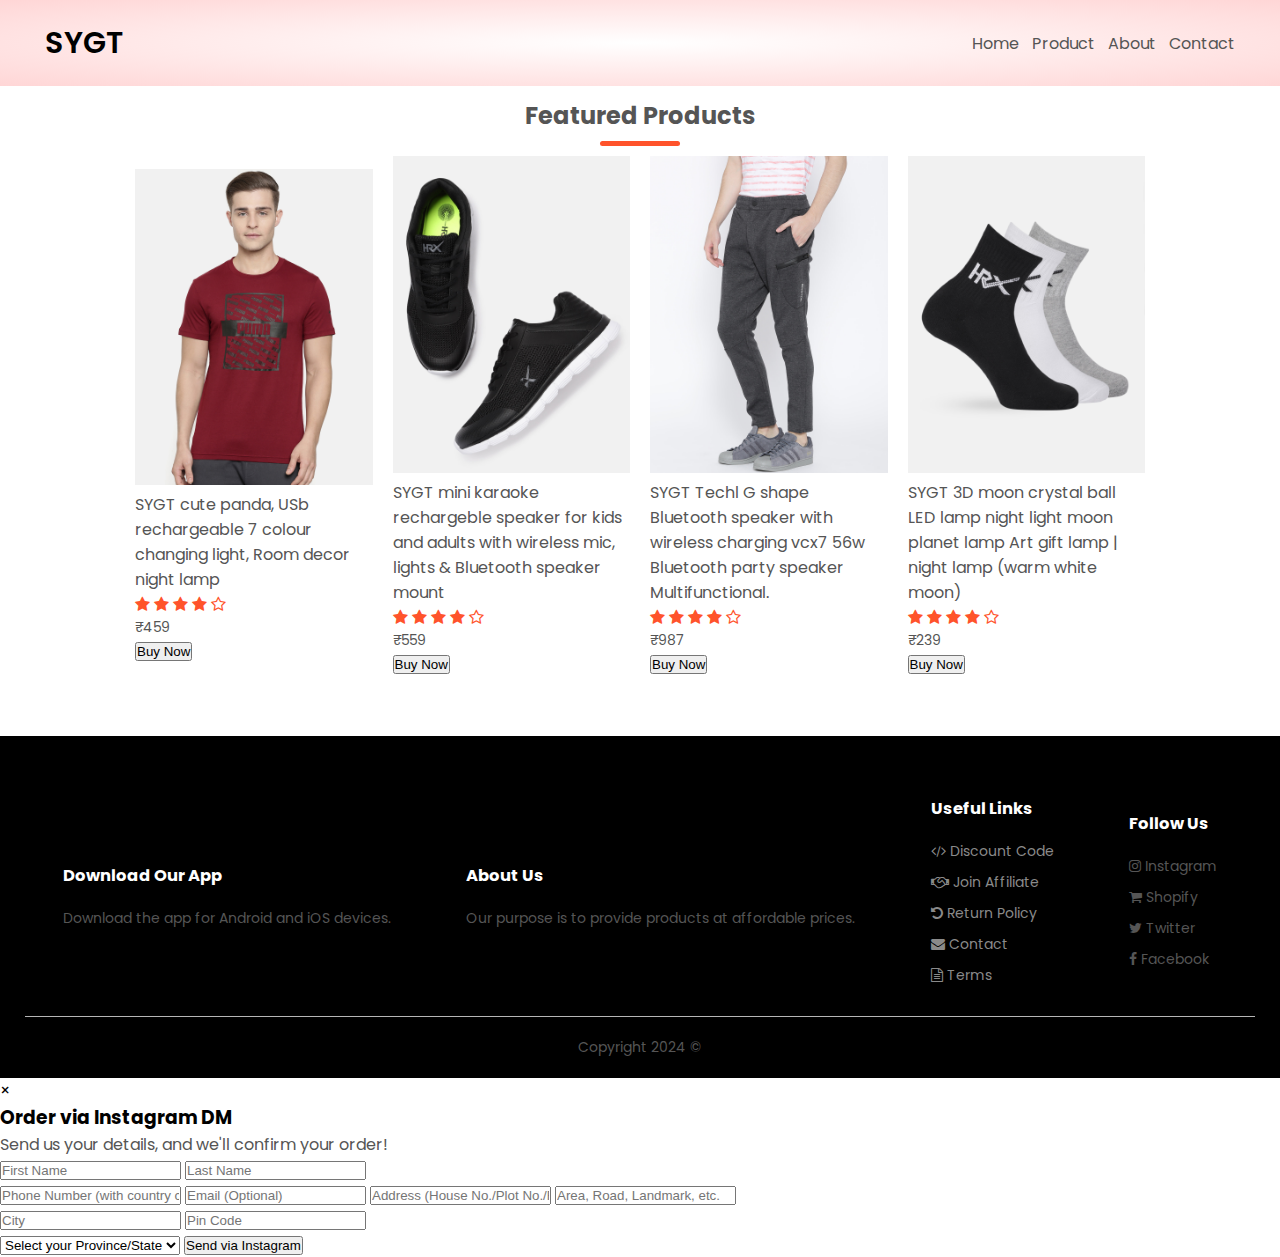
<file: electronic.html>
<!DOCTYPE html>
<html>
<head>
    <meta name="viewport" content="width=device-width, initial-scale=1.0">
    <title>SYGT</title>


    <!-- Open Graph / Social Media Meta Tags -->
    <meta property="og:title" content="SYGT">
    <meta property="og:description" content="Our mission to provide best quality product at a affordable price">
    <meta property="og:image" content="SYGT-SHARE.jpg">
    <meta property="og:url" content="https://sy-gt.github.io/SYGT/">
    <meta property="og:type" content="website">

    <!-- Twitter Card Meta Tags (optional) -->
    <meta name="twitter:card" content="summary_large_image">
    <meta name="twitter:title" content="SYGT">
    <meta name="twitter:description" content="Our mission to provide best quality product at a affordable price">
    <meta name="twitter:image" content="https://yourwebsite.com/path-to-your-image.jpg">






    <meta charset="UTF-8">
    <link rel="stylesheet" href="style.css">
    <link rel="preconnect" href="https://fonts.googleapis.com">
    <link rel="preconnect" href="https://fonts.gstatic.com" crossorigin>
    <link href="https://fonts.googleapis.com/css2?family=Poppins:ital,wght@0,100;0,200;0,300;0,400;0,500;0,600;0,700;0,800;0,900;1,100;1,200;1,300;1,400;1,500;1,600;1,700;1,800;1,900&display=swap" rel="stylesheet">
    <link rel="stylesheet" href="https://stackpath.bootstrapcdn.com/font-awesome/4.7.0/css/font-awesome.min.css">
    <link rel="stylesheet" href="https://cdnjs.cloudflare.com/ajax/libs/font-awesome/4.7.0/css/font-awesome.min.css">
    <link rel="icon" href="Images/main.jpg" type="images/x-icon">
</head>
<body>
    <div class="header">
        <div class="container">
            <div class="navbar">
                <div class="logo">
                    <h1 class="logo" style="width=15px">SYGT </h1>
                </div>
                <nav>
                    <ul id="menuItems">
                        <li>
                            <a href="index.html">Home</a>
                        </li>

                        <li>
                            <a href="#product">Product</a>
                        </li>

                        <li>
                            <a href="#about">About</a>
                        </li>

                        <li>
                            <a href="">Contact</a>
                        </li>

                    </ul>
                </nav>

                <img src="Images/menu.png" class="menu" onclick="menutoogle()">
            </div>
        </div>
    </div>
</div>
    <!----------Product---------->
    <section id="product">
        <div class="box">
            <h2 class="product"> Featured Products</h2>
            <div class="row">
                <div class="col-4">
                    <img src="Images/product-1.jpg">
                    <h4>SYGT cute panda, USb rechargeable 7 colour changing light, Room decor night lamp </h4>
                    <div class="rating">
                        <i class="fa fa-star"></i>
                        <i class="fa fa-star"></i>
                        <i class="fa fa-star"></i>
                        <i class="fa fa-star"></i>
                        <i class="fa fa-star-o"></i>
                    </div>
                    <p>
                        ₹459
                    </p>
                    <button class="buy-button">Buy Now</button>
                </div>
                <div class="col-4">
                    <img src="Images/product-2.jpg">
                    <h4>SYGT mini karaoke rechargeble speaker for kids and adults with wireless mic, lights & Bluetooth speaker mount</h4>
                    <div class="rating">
                        <i class="fa fa-star"></i>
                        <i class="fa fa-star"></i>
                        <i class="fa fa-star"></i>
                        <i class="fa fa-star"></i>
                        <i class="fa fa-star-o"></i>
                    </div>
                    <p>
                        ₹559
                    </p>
                    <button class="buy-button">Buy Now</button>
                </div>
                <div class="col-4">
                    <img src="Images/product-3.jpg">
                    <h4>SYGT Techl G shape Bluetooth speaker with wireless charging vcx7 56w Bluetooth party speaker
                        Multifunctional. </h4>
                    <div class="rating">
                        <i class="fa fa-star"></i>
                        <i class="fa fa-star"></i>
                        <i class="fa fa-star"></i>
                        <i class="fa fa-star"></i>
                        <i class="fa fa-star-o"></i>
                    </div>
                    <p>
                        ₹987
                    </p>
                    <button class="buy-button">Buy Now</button>
                </div>
            
                
                <div class="col-4">
                    <img src="Images/product-7.jpg">
                    <h4>SYGT 3D moon crystal ball LED lamp night light moon planet lamp Art gift lamp | night lamp (warm white moon)  </h4>
                    <div class="rating">
                        <i class="fa fa-star"></i>
                        <i class="fa fa-star"></i>
                        <i class="fa fa-star"></i>
                        <i class="fa fa-star"></i>
                        <i class="fa fa-star-o"></i>
                    </div>
                    <p>
                        ₹239
                    </p>
                    <button class="buy-button">Buy Now</button>
                </div>
            </section>

        <!--------Offer-------
            <div class="offer">
                <div class="box">
                    <div class="row">
                        <div class="col-2">
                            <img src="Images/Rolex.jpg" class="offer-img">
                        </div>
                        <div class="col-2">
                            <p>Exclusively Available</p>
                            <h1>Rolex GMT-Master II</h1>
                            <small>A Rolex GMT-Master II watch with a green dial and black bezel</small>
                            <br>
                           <button class="buy-button">Buy Now for ₹75K</button>&#8594;
                        </div>
                    </div>
                </div>
            </div>
        </section>
            --->




        <!-------footer------->
        <div class="footer">
            <div class="container">
                <div class="row">
                    <!-- Column 1 -->
                    <div class="footer-col-1">
                        <h3>Download Our App</h3>
                        <p>
                            Download the app for Android and iOS devices.
                        </p>
                    </div>

                    <!-- Column 2 -->
                    <div class="footer-col-2">
                        <h3>About Us</h3>
                        <p>
                            Our purpose is to provide products at affordable prices.
                        </p>
                    </div>

                    <!-- Column 3 -->
                    <div class="footer-col-3">
                        <h3>Useful Links</h3>
                        <ul>
                            <li><i class="fa fa-code"></i> Discount Code</li>
                            <li><i class="fa fa-handshake-o"></i> Join Affiliate</li>
                            <li><i class="fa fa-undo"></i> Return Policy</li>
                            <li><i class="fa fa-envelope"></i> Contact</li>
                            <li><i class="fa fa-file-text-o"></i> Terms</li>
                        </ul>
                    </div>

                    <!-- Column 4 -->
                    <div class="footer-col-4">
                        <h3>Follow Us</h3>
                        <ul>
                            <a href=""><li><i class="fa fa-instagram"></i> Instagram</li></a>
                            <a href=""><li><i class="fa fa-shopping-cart"></i> Shopify</li></a>
                            <a href=""><li><i class="fa fa-twitter"></i> Twitter</li></a>
                            <a href=""><li><i class="fa fa-facebook"></i> Facebook</li></a>
                        </ul>
                    </div>
                </div>
                <hr>
                <p class="copyright">
                    Copyright 2024 ©
                </p>
            </div>
        </div>
            </div>
    <!----Instagram----->

        <div id="instagramPopup" class="popup-container">
            <div class="popup-content">
                <span class="close-btn">&times;</span>
                <h3>Order via Instagram DM</h3>
                <p>
                    Send us your details, and we'll confirm your order!
                </p>

                <!--Form for Payment------->

                <form id="dmForm">
                    <!-- Personal Information -->
                    <div class="form-group">
                        <input type="text" placeholder="First Name" id="firstName" required>
                        <input type="text" placeholder="Last Name" id="lastName" required>
                    </div>

                    <input type="tel" placeholder="Phone Number (with country code)" id="popupPhone" required>
                    <input type="email" placeholder="Email (Optional)" id="popupEmail">

                    <!-- Address Information -->
                    <input type="text" placeholder="Address (House No./Plot No./Flat No.)" id="addressLine1" required>
                    <input type="text" placeholder="Area, Road, Landmark, etc." id="addressLine2" required>

                    <div class="form-group">
                        <input type="text" placeholder="City" id="city" required>
                        <input type="text" placeholder="Pin Code" id="postalCode" required>
                    </div>

                    <!-- Indian State Dropdown -->
                    <select id="IndianState" required>
                        <option value="" disabled selected>Select your Province/State</option>
                        <option value="Andhra Pradesh">Andhra Pradesh</option>
                        <option value="Arunachal Pradesh">Arunachal Pradesh</option>
                        <option value="Assam">Assam</option>
                        <option value="Bihar">Bihar</option>
                        <option value="Chhattisgarh">Chhattisgarh</option>
                        <option value="Delhi">Delhi</option>
                        <option value="Goa">Goa</option>
                        <option value="Gujarat">Gujarat</option>
                        <option value="Haryana">Haryana</option>
                        <option value="Himachal Pradesh">Himachal Pradesh</option>
                        <option value="Jharkhand">Jharkhand</option>
                        <option value="Jammu and Kashmir">Jammu and Kashmir</option>
                        <option value="Karnataka">Karnataka</option>
                        <option value="Kerala">Kerala</option>
                        <option value="Madhya Pradesh">Madhya Pradesh</option>
                        <option value="Maharashtra">Maharashtra</option>
                        <option value="Manipur">Manipur</option>
                        <option value="Meghalaya">Meghalaya</option>
                        <option value="Mizoram">Mizoram</option>
                        <option value="Nagaland">Nagaland</option>
                        <option value="Odisha">Odisha</option>
                        <option value="Punjab">Punjab</option>
                        <option value="Rajasthan">Rajasthan</option>
                        <option value="Sikkim">Sikkim</option>
                        <option value="Tamil Nadu">Tamil Nadu</option>
                        <option value="Telangana">Telangana</option>
                        <option value="Tripura">Tripura</option>
                        <option value="Uttar Pradesh">Uttar Pradesh</option>
                        <option value="Uttarakhand">Uttarakhand</option>
                        <option value="West Bengal">West Bengal</option>

                    </select>

                    <button type="submit" class="submit-btn">Send via Instagram</button>
                </form>
            </div>
        </div>

      <!-------js toogle ----->
        <script src="script.js"></script>
        <script src="instagram.js"></script>

    </body>
</html>
</file>
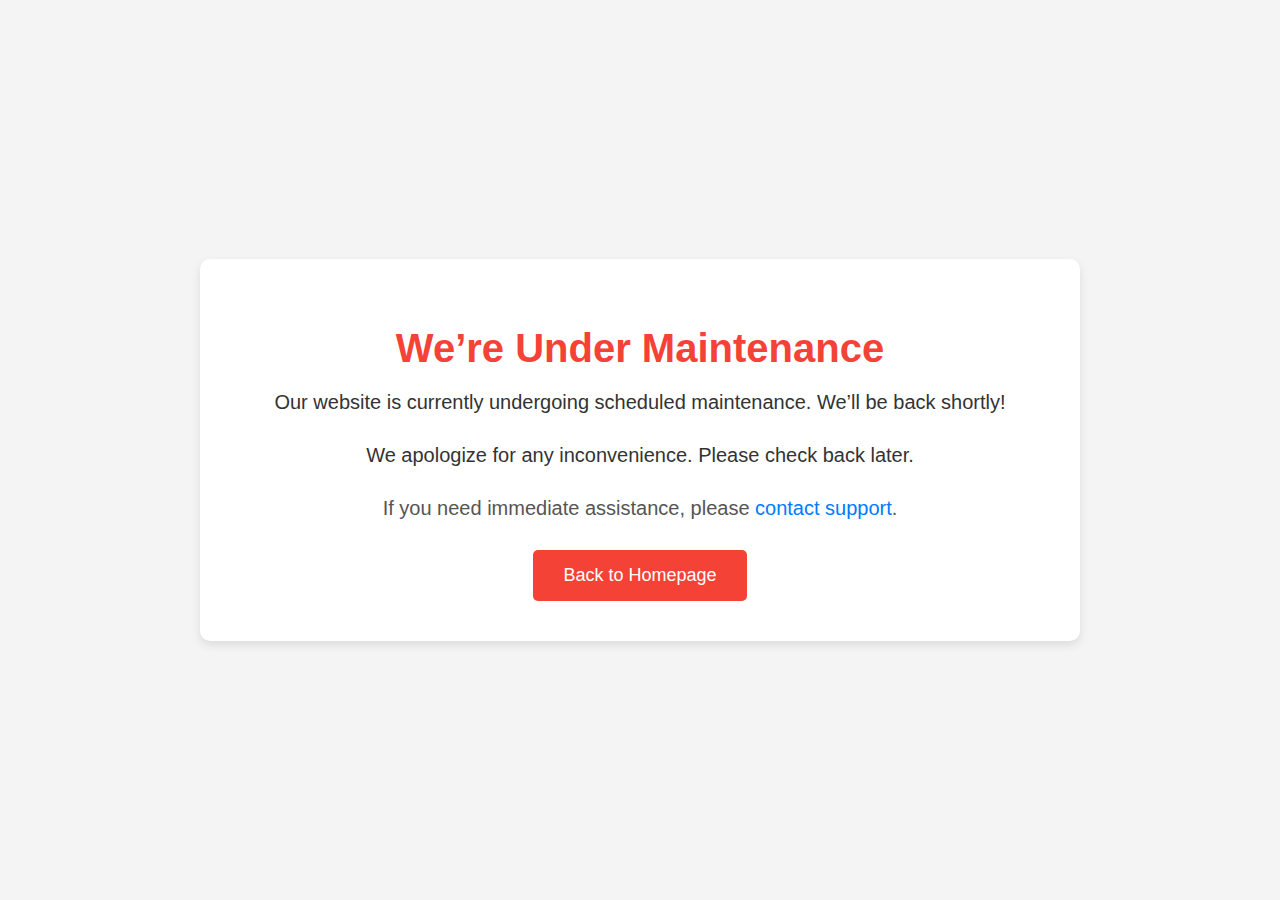
<file: Maintaince.html>
<!DOCTYPE html>
<html lang="en">
<head>
    <meta charset="UTF-8">
    <meta name="viewport" content="width=device-width, initial-scale=1.0">
    <meta http-equiv="X-UA-Compatible" content="ie=edge">
    <title>Site Under Maintenance</title>
    <style>
        /* Body Styling */
        body {
            font-family: Arial, sans-serif;
            background-color: #f4f4f4;
            margin: 0;
            padding: 0;
            display: flex;
            justify-content: center;
            align-items: center;
            height: 100vh;
            text-align: center;
            color: #333;
        }

        /* Main Message Container */
        .maintenance-message {
            background-color: #fff;
            padding: 40px;
            border-radius: 10px;
            box-shadow: 0 4px 10px rgba(0, 0, 0, 0.1);
            max-width: 800px;
            width: 100%;
        }

        /* Title Styling */
        .maintenance-message h1 {
            font-size: 40px;
            margin-bottom: 20px;
            color: #f44336;
        }

        /* Paragraph Styling */
        .maintenance-message p {
            font-size: 20px;
            margin-bottom: 30px;
        }

        /* Contact Information Styling */
        .maintenance-message .contact-info {
            font-size: 18px;
            color: #555;
        }

        .maintenance-message .contact-info a {
            color: #007BFF;
            text-decoration: none;
        }

        .maintenance-message .contact-info a:hover {
            text-decoration: underline;
        }

        /* Button Styling */
        .maintenance-message .back-button {
            padding: 15px 30px;
            background-color: #f44336;
            color: #fff;
            border: none;
            border-radius: 5px;
            font-size: 18px;
            cursor: pointer;
            transition: background-color 0.3s ease;
        }

        .maintenance-message .back-button:hover {
            background-color: #d32f2f;
        }

        /* Responsiveness */
        @media (max-width: 768px) {
            .maintenance-message {
                padding: 30px;
            }
            .maintenance-message h1 {
                font-size: 32px;
            }
            .maintenance-message p {
                font-size: 18px;
            }
            .maintenance-message .back-button {
                padding: 12px 25px;
                font-size: 16px;
            }
        }
    </style>
</head>
<body>

    <div class="maintenance-message">
        <h1>We’re Under Maintenance</h1>
        <p>Our website is currently undergoing scheduled maintenance. We’ll be back shortly!</p>
        <p>We apologize for any inconvenience. Please check back later.</p>

        <div class="contact-info">
            <p>If you need immediate assistance, please <a href="mailto:support@example.com">contact support</a>.</p>
        </div>

        <button class="back-button" onclick="window.location.href='https://www.example.com'">Back to Homepage</button>
    </div>

</body>
</html>
</file>
<file: style.css>
* {
    margin: 0;
    padding: 0;
    box-sizing: border-box;
}
body {
    font-family: 'Poppins' , Sans-Serif;
}
.navbar
{
    align-items: center;
    display: flex;
    padding: 20px;
    word-spacing: 9px;
}

nav {
    flex: 1;
    text-align: right;
}
.menu {
    width:55px;
    height: 30px;
    background:radial-gradient(#fff,#ffd6d6);
    mix-blend-mode: multiply;
    margin-right: 2px;
}
nav ul {
    display: inline-block;
    list-style-type: none;
    overflow: none;
    transition: max-height 0.5s;
    max-height: none;
}
nav ul li {
    display: inline-block;
    margin-right: 20 px;
}
a {
    text-decoration: none;
    color: #555;
}
p {
    color: #555;
}
.container {
    max-width: 1300px;
    padding-left: 25px;
    padding-right: 25px;

}
.row {
    display: flex;
    align-items: center;
    flex-wrap: wrap;
    justify-content: space-around;

}
.col-2
{
    flex-basis: 50%;
    min-width: 300px;
}
.col-2 img {
    max-width: 100%;
    padding: 50px 0;
}
.col-2 h1 {
    font-size: 50px;
    line-height: 60px;
    margin: 25px 0;
}
.btn {
    display: inline-block;
    background: #ff532b;
    color: #fff;
    padding: 8px 30px;
    margin: 30px 0;
    border-radius: 30px;
    transition: background 0.5s;
}
.btn:hover {
    background: #563434;
}
.header {
    background: radial-gradient(#fff,#ffd6d6);
}
.logo {
    font-size: 30px;
    font-weight: 600;
    font-style: bold;
}
.categories {
    margin: 70px 0;
}
.col-3 {
    flex-basis: 30%;
    min-width: 250px;
    margin-bottom: 30px;
}
.col-3 img {
    width: 100%;
}
.col-3 a {
    font-size: 15px;
    text-align: center;
    text-decoration: none;
    font-family: bold;
}
.box {
    max-width: 1080px;
    margin: auto;
    padding-left: 25px;
    padding-right: 25px;
}
.col-4 {
    flex-basis: 25%;
    padding: 10px;
    min-width: 200px;
    margin-bottom: 50px;
    transition: transform 0.5s;
}
.col-4 img {
    width: 100%;
}
.product {
    text-align: center;
    margin: auto 80px;
    position: relative;
    line-height: 60px;
    color: #555;
}
.product::after {
    content: '';
    background: #ff532b;
    width: 80px;
    height: 5px;
    border-radius: 5px;
    position: absolute;
    bottom: 0;
    left: 50%;
    transform: translateX(-50%);
}
.rating .fa{
    color:#ff532b ;
}
h4 {
    color: #555;
    font-weight: normal;
}

.col-4 p {
    font-size: 14px;

}
.col-4:hover {
    transform: translateY(-5px);

}
/*---------Offer------*/
.offer {
    background: radial-gradient(#fff,#ffd6d6);
   margin-top:80px;
   padding: 30px 0;
}
.col-2 .offer-img {
    padding: 50px;
    mix-blend-mode: multiply;
}
small {
    color:#555;
    
}

/*-----footer----*/


.footer {
    background: #000;
    color: #8a8a8a;
    font-size: 14px;
    padding: 60px 0 20px;
}
.footer h3 {
    color: #fff;
    margin-bottom: 20px;
}
.footer ul {
    list-style-type: none;
    padding: 0;
}
.footer ul li {
    margin-bottom: 10px;
}
.footer ul li a {
    color: #8a8a8a;
    text-decoration: none;
    font-size: 14px;
}
.footer ul li a:hover {
    color: #ff532b;
}
.footer ul li a i {
    margin-right: 8px;
}

.app-logo img {
    width: 120px;
    margin-right: 10px;
    display: inline-block;
}
.app-logo {
    display: flex;
    align-items: center;
    justify-content: center;
    gap: 10px;
}

.app-logo img {
    width: 120px;
    height: auto;
    display: block;
}
.footer hr {
    border: none;
    background: #b5b5b5;
    height: 1px;
    margin: 20px 0;
}
.footer .copyright {
    text-align: center;
}
.menu {
    width: 28px
    margin-left: 20px;
    display: none;
    
}
/*------media--query----*/
@media only screen and (max-width: 800px){
    nav ul {
        position: absolute;
        top: 70px;
        left: 0;
        background: #333;
        width: 100%;
    }
    nav ul li {
        display: block;
        margin-right:50px;
        margin-top: 10px;
        margin-bottom: 10px ;
        
    }
    nav ul li a {
        color:#fff;
        
    }
    .menu {
        display: block;
        cursor: pointer;
        
    }
}




@media only screen and (max-width: 600px){
    .row {
        text-align: center;
    }
    .col-2 , .col-3 , .col-4 {
       flex-basis: 100%;
       
    }
    nav ul {
        overflow: hidden;
    }
}
@media only screen and (min-width: 800px) {
    nav ul {
        position: static;
        display: inline-block;
        max-height: none; 
    }

    .menu {
        display: none; 
    }
}
#cart {
    margin-right: 8px;
}
.testimonial-img {
    width:50px;
    margin-top:20px;
    border-radius: 50%;
}
.testimonial {
    padding-top:100px;
}
.testimonial .col-3 {
    text-align: center;
    padding:40px 20px ;
    box-shadow: 0 0 20px rgba(0,0,0,1) ;
    cursor: pointer;
    transition: transform 0.5s;
}
.testimonial .col-3 : hover {
    transform: translateY(-10px);
}
.fa.fa-quote-left {
    font-size: 34px;
}
.col-3 p {
    font-size: 12px;
    margin: 12px 0;
    color:#777;
}
.testimonial .col-3 h3 {
    font-weight: 600;
    color:#555;
    font-size: 16px;
}
</file>
